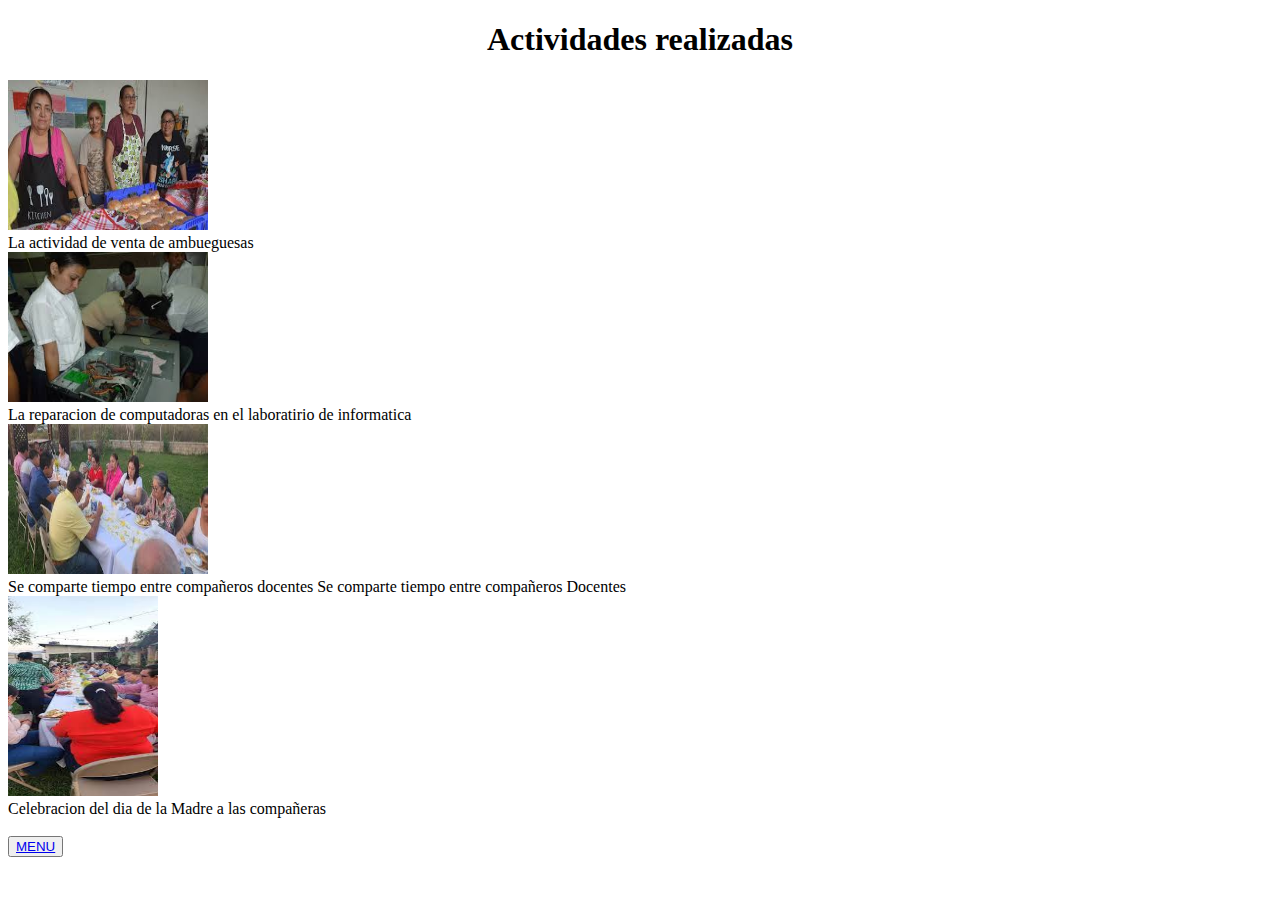
<file: actividades.html>
<!DOCTYPE html>
<html lang="en">
<head>
    <meta charset="UTF-8">
    <title>Document</title>
</head>
<body>

<center><h1>Actividades realizadas</h1></center>
 
  <img src="a1.jpeg" alt="" width="200" height="150">
  <br>
  La actividad de venta de ambueguesas
  <br>
   <img src="a2.jpeg" alt="" width="200" height="150">
   <br>
   La reparacion de computadoras en el laboratirio de informatica
   <br>
   <img src="a3.jpeg" alt="" width="200" height="150">
   <br>
   Se comparte tiempo entre compañeros docentes
   Se comparte tiempo entre compañeros Docentes
   <br>
   <img src="a4.jpeg" alt="" width="150" height="200">
   <br>
   Celebracion del dia de la Madre a las compañeras 
   <br><br>
    
      <button type="button" class="btn btn-outline-primary"><a href="index.html">MENU</button></a>
        
          
            
              
                
                  
                    
                      
                        
                          
                              
</body>
</html>
</file>
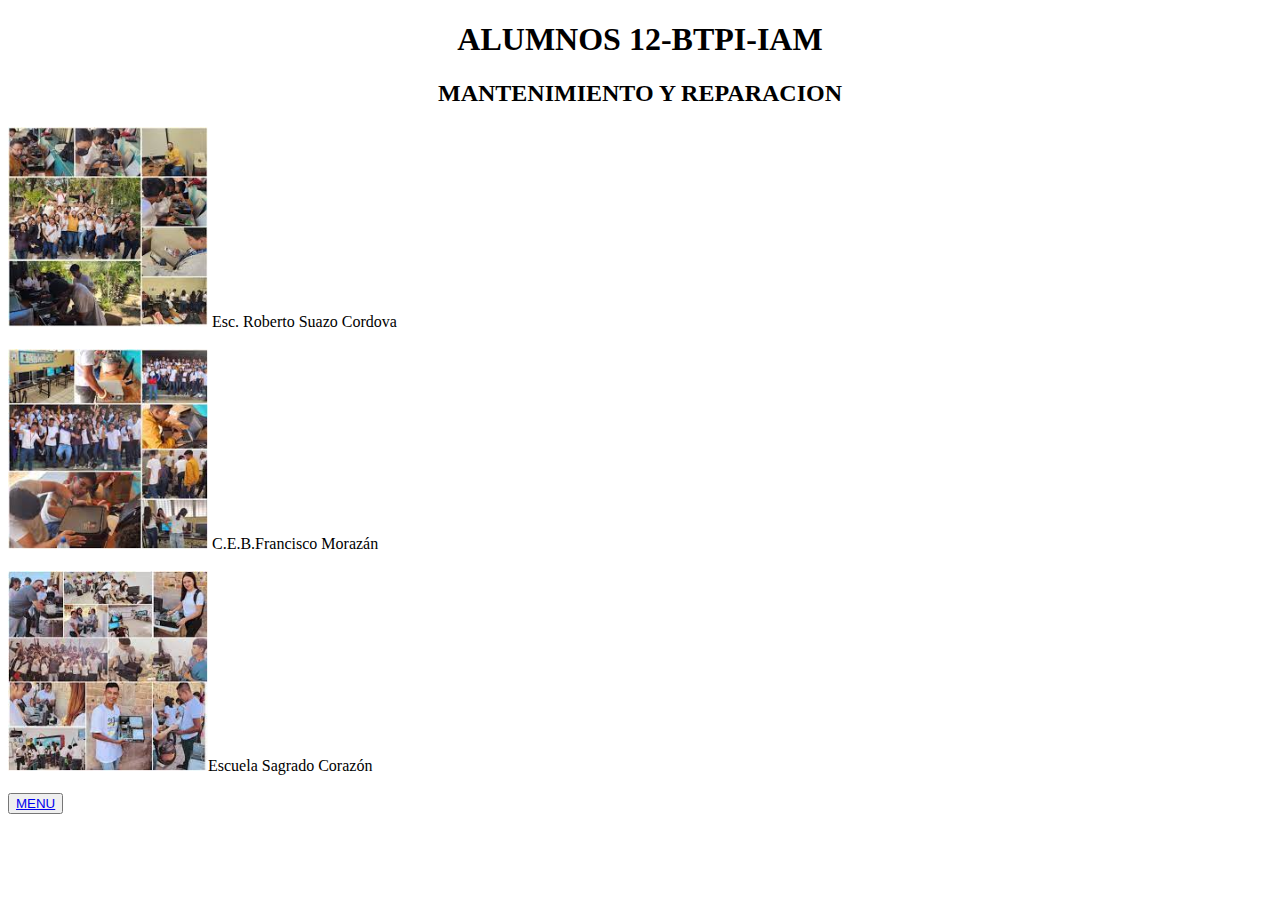
<file: alumnos.html>
<!DOCTYPE html>
<html lang="en">
<head>
    <meta charset="UTF-8">
    <title>Document</title>
</head>
<body bgcolor="">
<center><h1>ALUMNOS 12-BTPI-IAM</h1>
<h2>MANTENIMIENTO Y REPARACION</h2>

</center>
<img src="9.jpeg" alt="" width="200">
Esc. Roberto Suazo Cordova
<br><br>

<img src="10.jpeg" alt="" width="200">
C.E.B.Francisco Morazán
<br><br>

<img src="11.jpeg" alt="" width="200">Escuela Sagrado Corazón
<br><br>

<button type="button" class="btn btn-outline-primary"><a href="index.html">MENU</button></a>
</body>
</html>
</file>
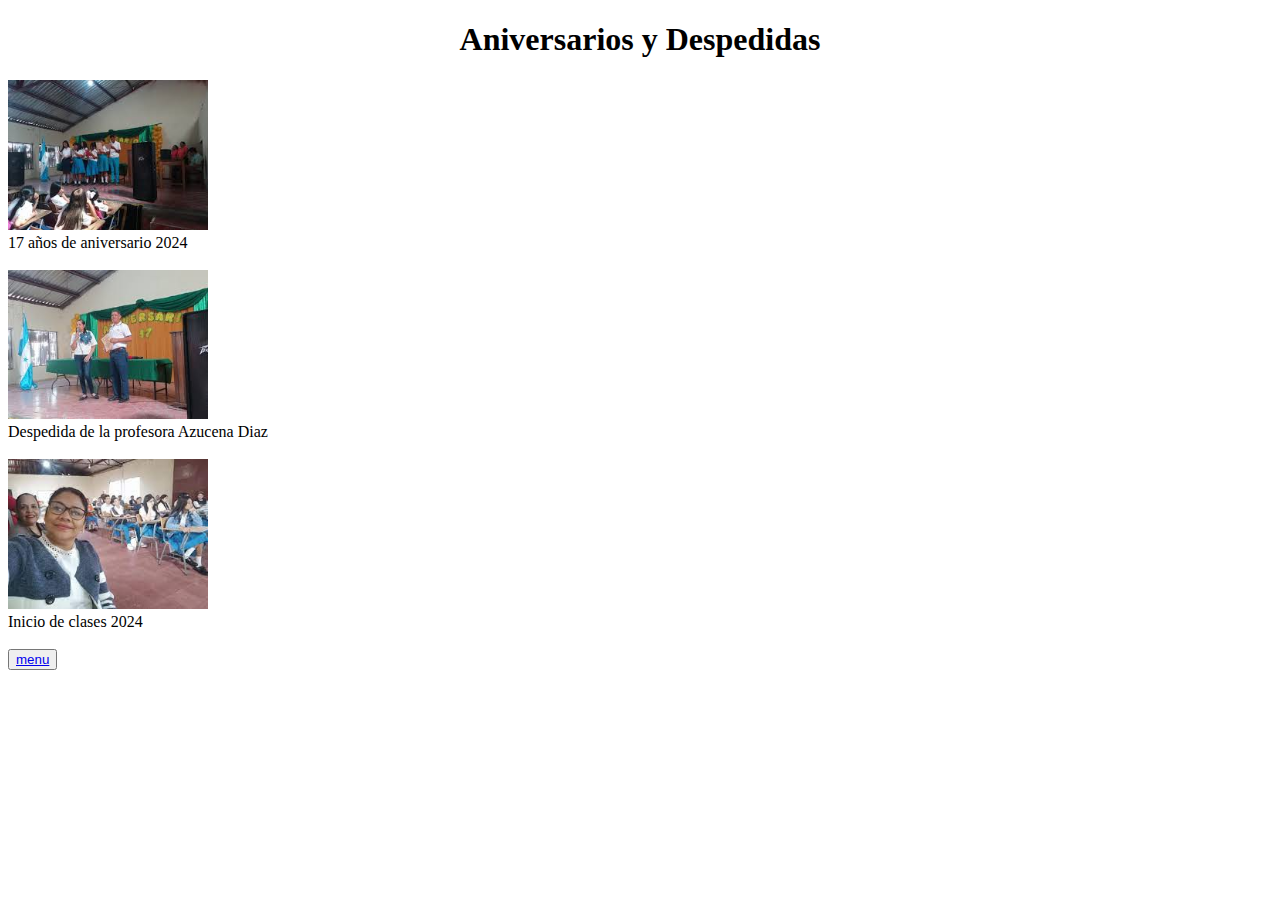
<file: aniversarios.html>
<!DOCTYPE html>
<html lang="en">
<head>
    <meta charset="UTF-8">
    <title>Document</title>
</head>
<body bgcolor="">
    <center><h1>Aniversarios y Despedidas</h1></center>

    <img src="ani16.jpeg" alt="" width="200">
    <br>
    17 años de aniversario 2024
    <br>
    <br>
    <img src="deschena.jpeg" alt="" width="200">
    <br>
    Despedida de la profesora Azucena Diaz 
    <br>
    <br>
    <img src="iniciodeclases.jpeg" alt="" width="200">
    <br>
    Inicio de clases 2024
    <br>
    <br>
    
    
    
    <button type="button" class="btn btn-outline-secondary"><a href="index.html">menu</button></a>
    
    
    
    
    
    
    
    
    
    
    
    
    
    
    
    
    
    
    
    
    
    
    
</body>
</html>
</file>
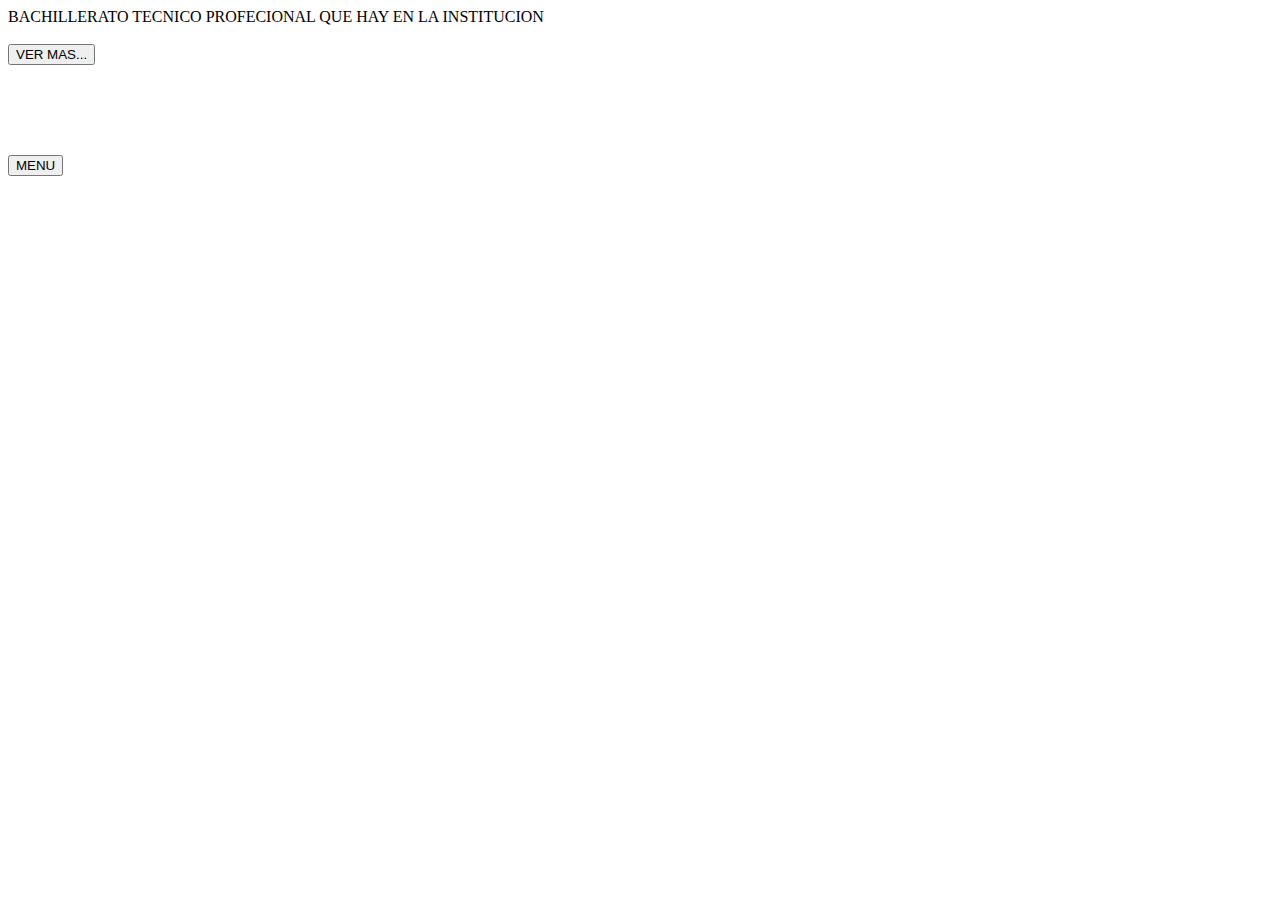
<file: bachiller.html>
<!DOCTYPE html>
<html lang="en">
<head>
    <meta charset="UTF-8">
    <title>Document</title>
</head>
<body bgcolor="">
   
  
    
       BACHILLERATO TECNICO PROFECIONAL QUE HAY EN LA INSTITUCION<br><br><a href="bachillerato1.html"><button type="button" class="btn btn-outline-primary">VER MAS...</button></a>
       <br><br><br><br><br><br>
       <a href="index.html"><button type="button" class="btn btn-outline-primary">MENU</button></a>
       
    
</body>
</html>
</file>
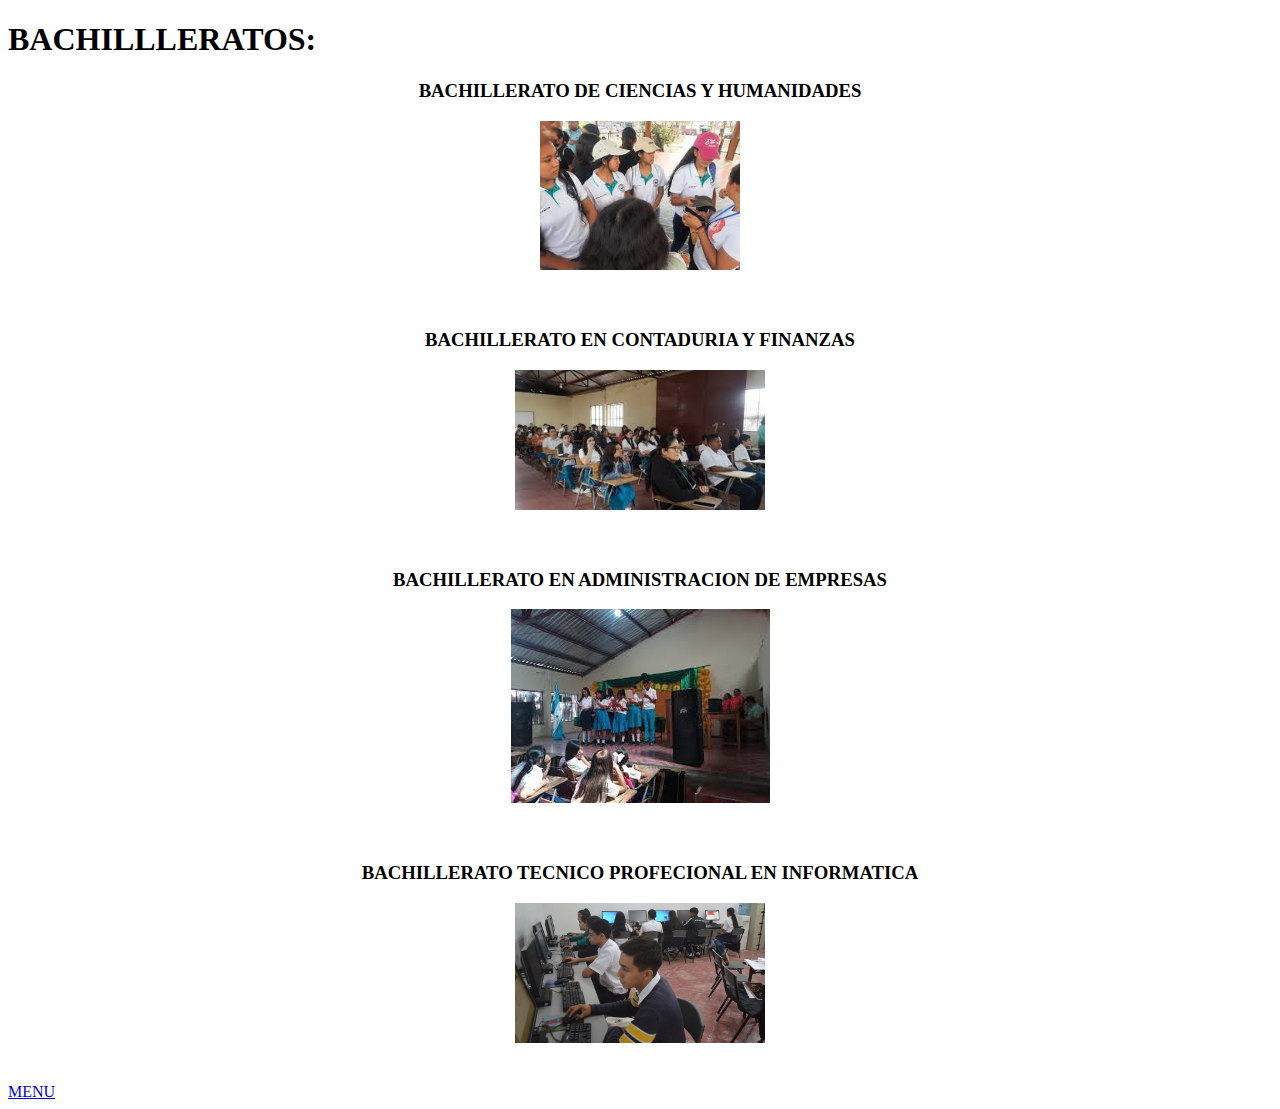
<file: bachillerato1.html>
<!DOCTYPE html>
<html lang="en">
<head>
    <meta charset="UTF-8">
    <title>Document</title>
</head>
<body bgcolor="">
   <H1>BACHILLLERATOS:</H1>
   <center><H3>BACHILLERATO DE CIENCIAS Y HUMANIDADES</H3></center>
      <center><img src="images%202.jpeg" alt="" width="200"></center><br><br>
      <center><H3>BACHILLERATO EN CONTADURIA Y FINANZAS</H3></center>
      <center><img src="images%204.jpeg" alt="" width="250"></center><br><br>
      <center><H3>BACHILLERATO EN ADMINISTRACION DE EMPRESAS</H3></center>
      <center><img src="images%205.jpeg" alt="">
      </center><br><br>
      <center><H3>BACHILLERATO TECNICO PROFECIONAL EN INFORMATICA</H3></center> 
      <center><img src="Instituto6.jpg" alt="" width="250">
      </center>
      <br><br>
  <a class="btn btn-primary" href="index.html" role="button">MENU</a>
    
</body>
</html>
</file>
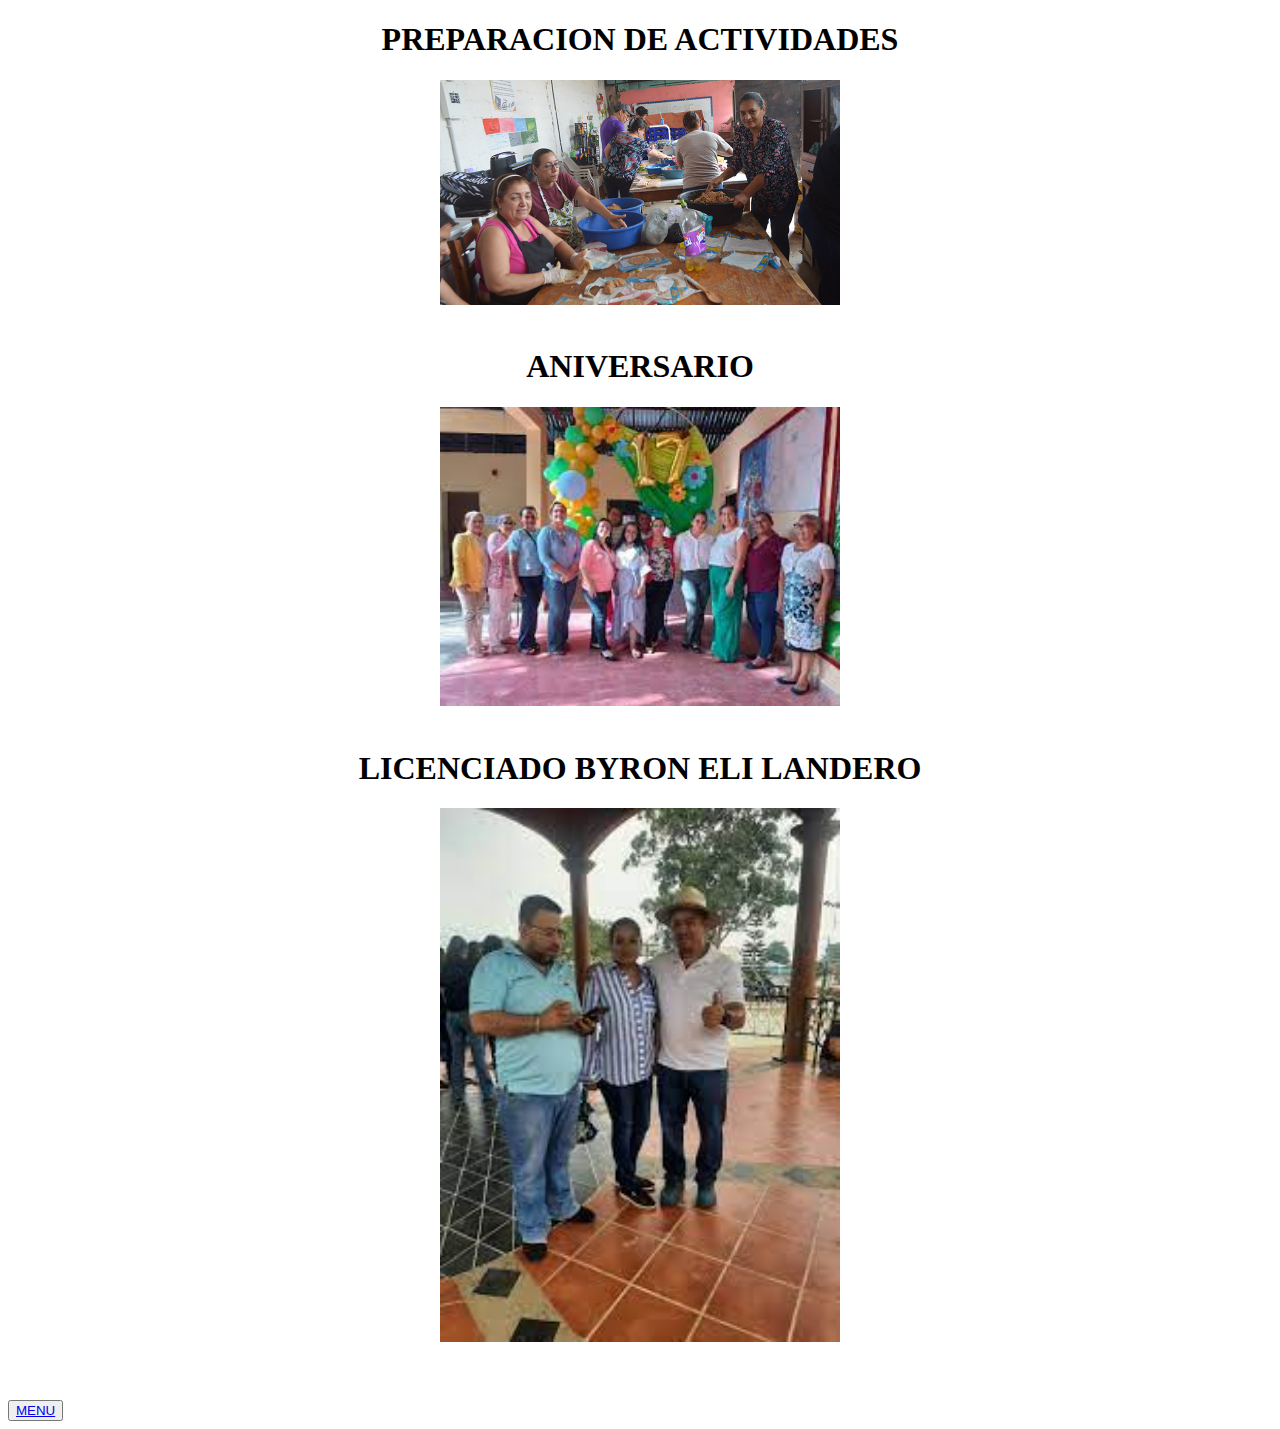
<file: docentes.html>
<!DOCTYPE html>
<html lang="en">
<head>
    <meta charset="UTF-8">
    <title>Document</title>
</head>
<body bgcolor="">
    <center><h1>PREPARACION DE ACTIVIDADES</h1><a href="actividades.html"><img src="6.jpg" alt="" width="400"></a>
    <br><br>
    <h1>ANIVERSARIO</h1><a href="aniversarios.html"><img src="7.jpg" alt="" width="400"></a>
    <br><br>
    <h1>LICENCIADO BYRON ELI LANDERO</h1><a href="#"><img src="8.jpg" alt="" width="400"></a>
    <br><br></center>
    <br><br>
    <button type="button" class="btn btn-outline-primary"><a href="alumnos.html">MENU</button></a>
    
</body>
</html>
</file>
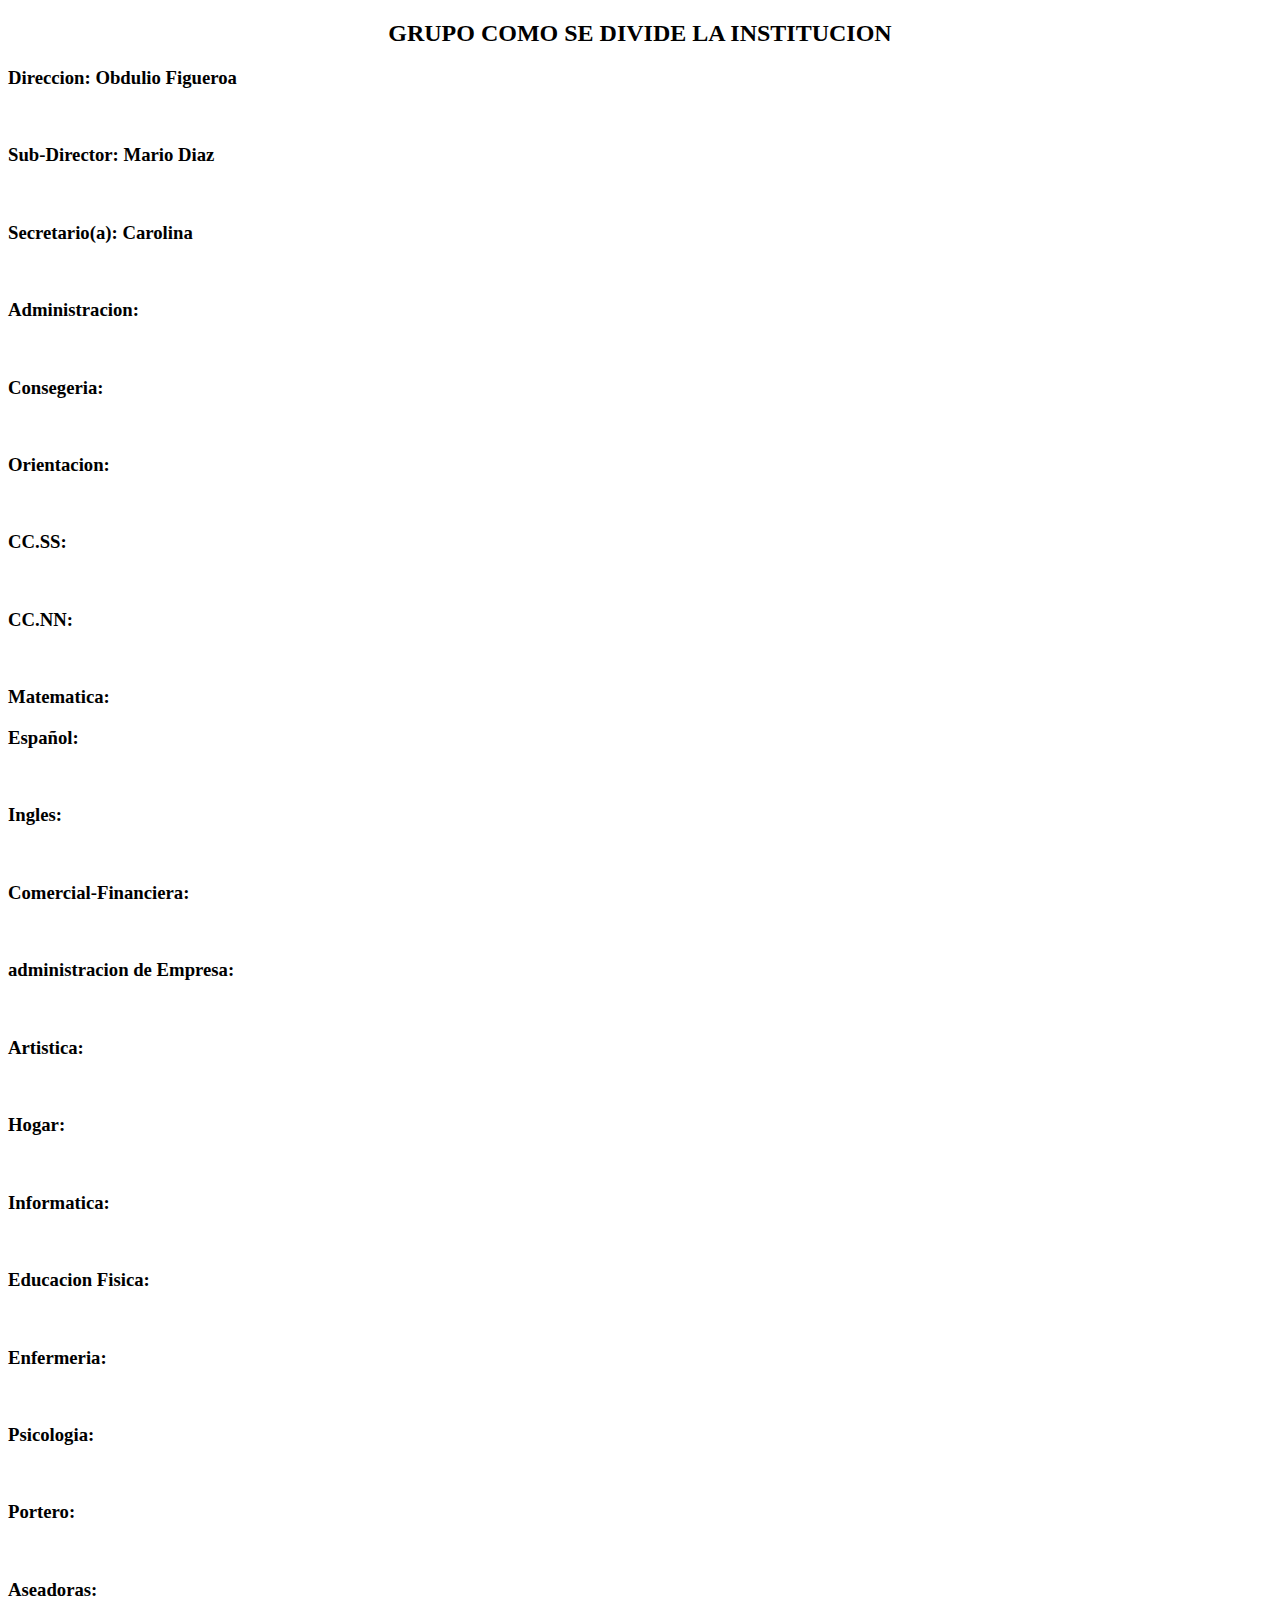
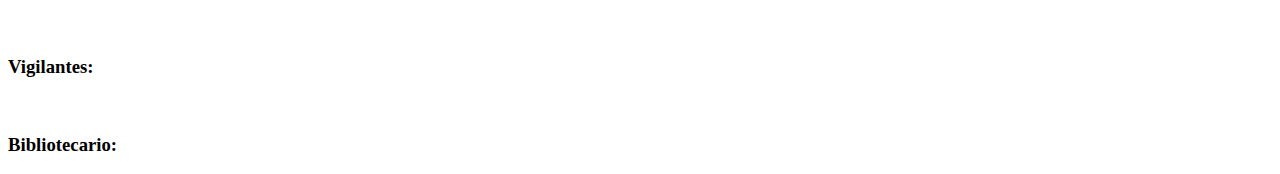
<file: gruposiam.html>
<!DOCTYPE html>
<html lang="en">
<head>
    <meta charset="UTF-8">
    <title>Document</title>
</head>
<body>
   
 <center><h2>GRUPO COMO SE DIVIDE LA INSTITUCION</h2></center> 
    
   <h3>Direccion: Obdulio Figueroa</h3> 
    <br>
    <h3>Sub-Director: Mario Diaz</h3>
    <br>
    <h3>Secretario(a): Carolina </h3>
    <br>
    <h3>Administracion:</h3>
    <br>
    <h3>Consegeria:</h3>
    <br>
    <h3>Orientacion:</h3>
    <br>
    <h3>CC.SS:</h3>
    <br>
    <h3>CC.NN:</h3>
    <br>
    <h3>Matematica:</h3>
    <h3>Español:</h3>
    <br>
    <h3>Ingles:</h3>
    <br>
    <h3>Comercial-Financiera:</h3>
    <br>
    <h3>administracion de Empresa:</h3>
    <br>
      <h3>Artistica:</h3>   
       <br>
       <h3>Hogar:</h3>
       <br>
       <h3>Informatica:</h3>
       <br>
       <h3>Educacion Fisica:</h3>
       <br>
       <h3>Enfermeria:</h3>
       <br>
       <h3>Psicologia:</h3>
       <br>
       <h3>Portero:</h3>
       <br>
       <h3>Aseadoras:</h3>
       <br>
       <h3>Vigilantes:</h3>
       <br>
       <h3>Bibliotecario:</h3>
       
       
       
       
       
</body>
</html>
</file>
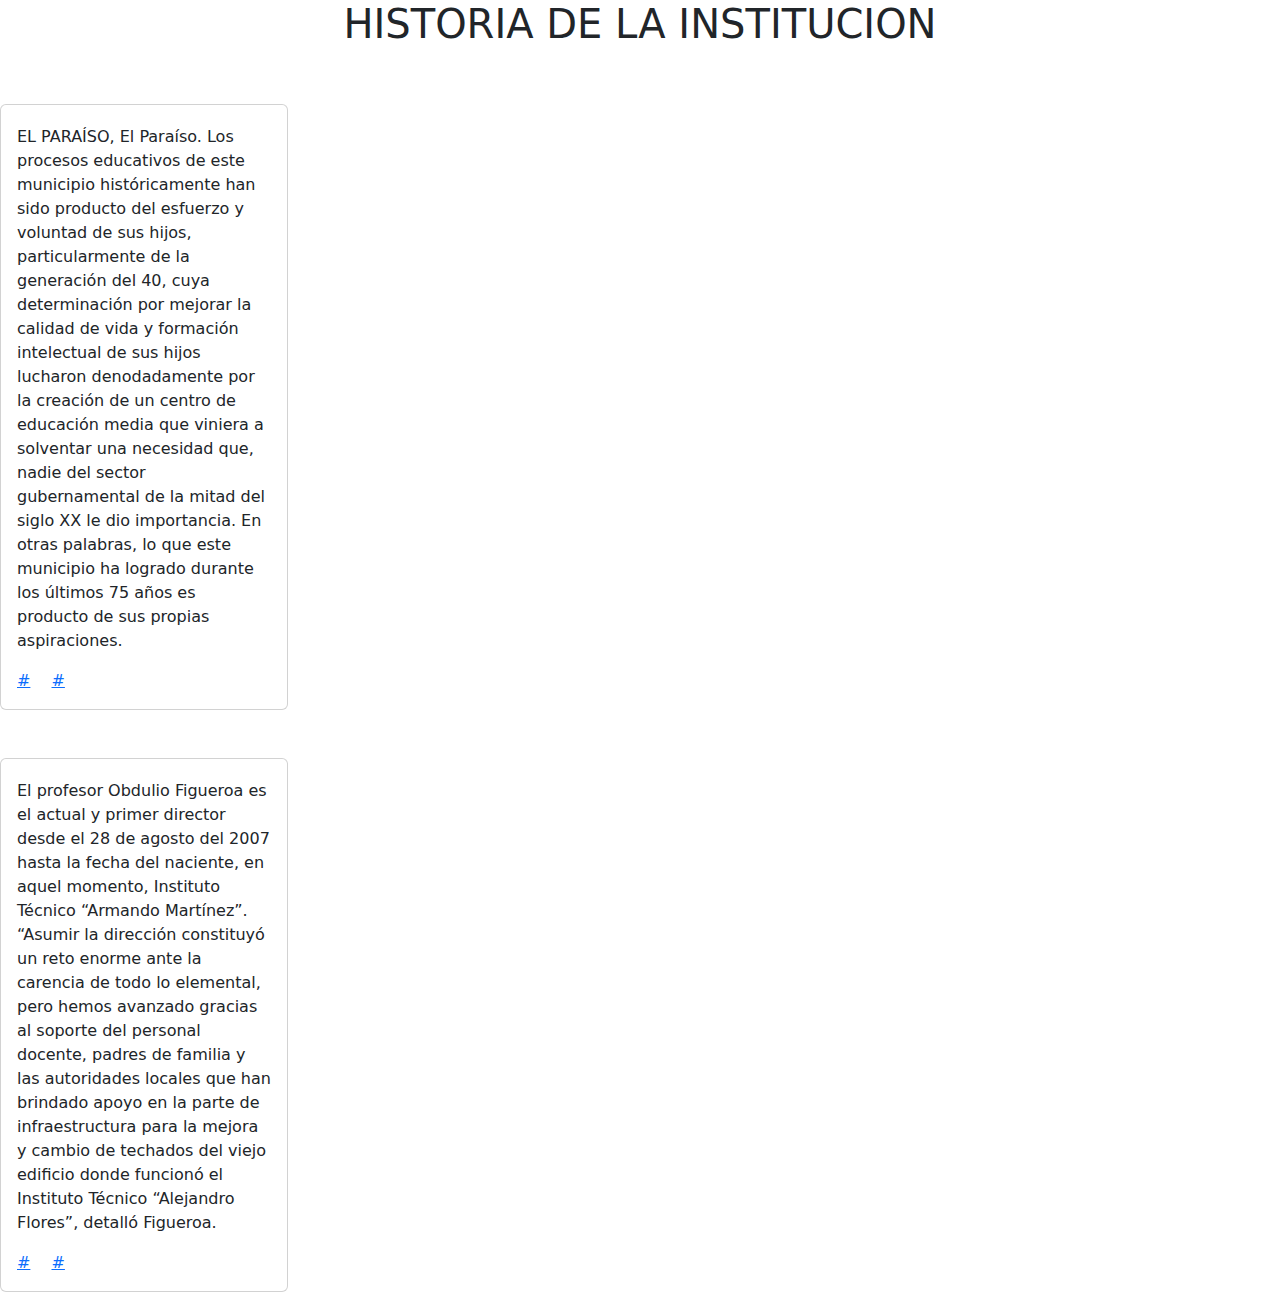
<file: historia.html>
<!DOCTYPE html>
<html lang="en">
<head>
    <meta charset="UTF-8">
    <title>Document</title>
    <link href="https://cdn.jsdelivr.net/npm/bootstrap@5.3.3/dist/css/bootstrap.min.css" rel="stylesheet" integrity="sha384-QWTKZyjpPEjISv5WaRU9OFeRpok6YctnYmDr5pNlyT2bRjXh0JMhjY6hW+ALEwIH" crossorigin="anonymous">
</head>
<body>
  <center><h1>HISTORIA DE LA INSTITUCION</h1></center>
  
  <br><br>
  
  <div class="card" style="width: 18rem;">
  <div class="card-body">
    <h5 class="card-title"></h5>
    <h6 class="card-subtitle mb-2 text-body-secondary"></h6>
    <p class="card-text">EL PARAÍSO, El Paraíso. Los procesos educativos de este municipio históricamente han sido producto del esfuerzo y voluntad de sus hijos, particularmente de la generación del 40, cuya determinación por mejorar la calidad de vida y formación intelectual de sus hijos lucharon denodadamente por la creación de un centro de educación media que viniera a solventar una necesidad que, nadie del sector gubernamental de la mitad del siglo XX le dio importancia. En otras palabras, lo que este municipio ha logrado durante los últimos 75 años es producto de sus propias aspiraciones.</p>
    <a href="#" class="card-link">#</a>
    <a href="#" class="card-link">#</a>
  </div>
</div>  
    
    <br><br>
  
  <div class="card" style="width: 18rem;">
  <div class="card-body">
    <h5 class="card-title"></h5>
    <h6 class="card-subtitle mb-2 text-body-secondary"></h6>
    <p class="card-text">El profesor Obdulio Figueroa es el actual y primer director desde el 28 de agosto del 2007 hasta la fecha del naciente, en aquel momento, Instituto Técnico “Armando Martínez”. “Asumir la dirección constituyó un reto enorme ante la carencia de todo lo elemental, pero hemos avanzado gracias al soporte del personal docente, padres de familia y las autoridades locales que han brindado apoyo en la parte de infraestructura para la mejora y cambio de techados del viejo edificio donde funcionó el Instituto Técnico “Alejandro Flores”, detalló Figueroa.</p>
    <a href="#" class="card-link">#</a>
    <a href="#" class="card-link">#</a>
  </div>
</div>  
    
    
    
   
    
    
    
    
    
    
    
    <script src="https://cdn.jsdelivr.net/npm/bootstrap@5.3.3/dist/js/bootstrap.bundle.min.js" integrity="sha384-YvpcrYf0tY3lHB60NNkmXc5s9fDVZLESaAA55NDzOxhy9GkcIdslK1eN7N6jIeHz" crossorigin="anonymous"></script>
</body>
</html>
</file>
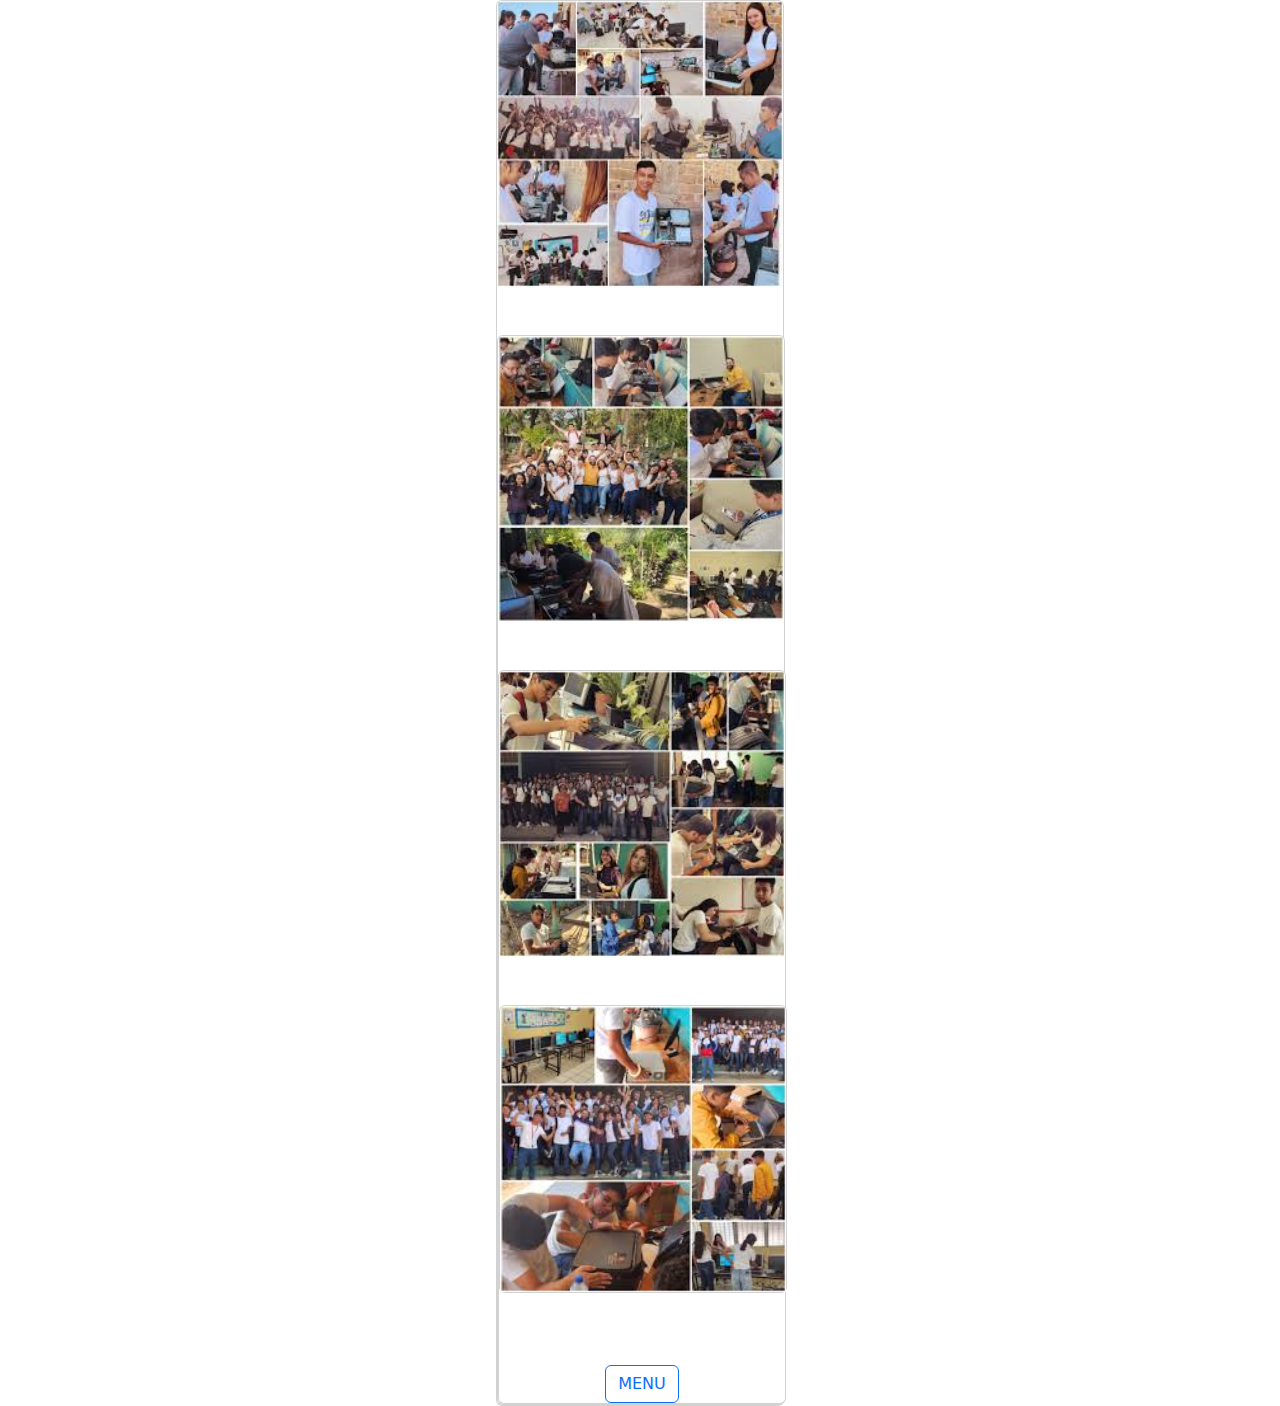
<file: practica.html>
<!DOCTYPE html>
<html lang="en">
<head>
    <meta charset="UTF-8">
    <title>Document</title>
    
     <link href="https://cdn.jsdelivr.net/npm/bootstrap@5.3.3/dist/css/bootstrap.min.css" rel="stylesheet" integrity="sha384-QWTKZyjpPEjISv5WaRU9OFeRpok6YctnYmDr5pNlyT2bRjXh0JMhjY6hW+ALEwIH" crossorigin="anonymous">
     
</head>

<body bgcolor="red">
  
   <center><div class="card" style="width: 18rem;">
  <img src="images%203.jpeg" class="card-img-top" alt="..."> <br><br> <div class="card" style="width: 18rem;">
  <img src="images%2031.jpeg" class="card-img-top" alt="..."> <br><br><div class="card" style="width: 18rem;">
  <img src="images%2032.jpeg" class="card-img-top" alt="..."> <br><br><div class="card" style="width: 18rem;">
  <img src="images%2033.jpeg" class="card-img-top" alt="...">
</div>
    <br><br><br>
    <a href="index.html"><button type="button" class="btn btn-outline-primary">MENU</button></a>
    </center> 
    
    
    
    
    
    
    
    
    
    
    
    
    
    
    
    
    
    
    
    
    
    
    
    
    
     <script src="https://cdn.jsdelivr.net/npm/bootstrap@5.3.3/dist/js/bootstrap.bundle.min.js" integrity="sha384-YvpcrYf0tY3lHB60NNkmXc5s9fDVZLESaAA55NDzOxhy9GkcIdslK1eN7N6jIeHz" crossorigin="anonymous"></script>
</body>
</html>
</file>
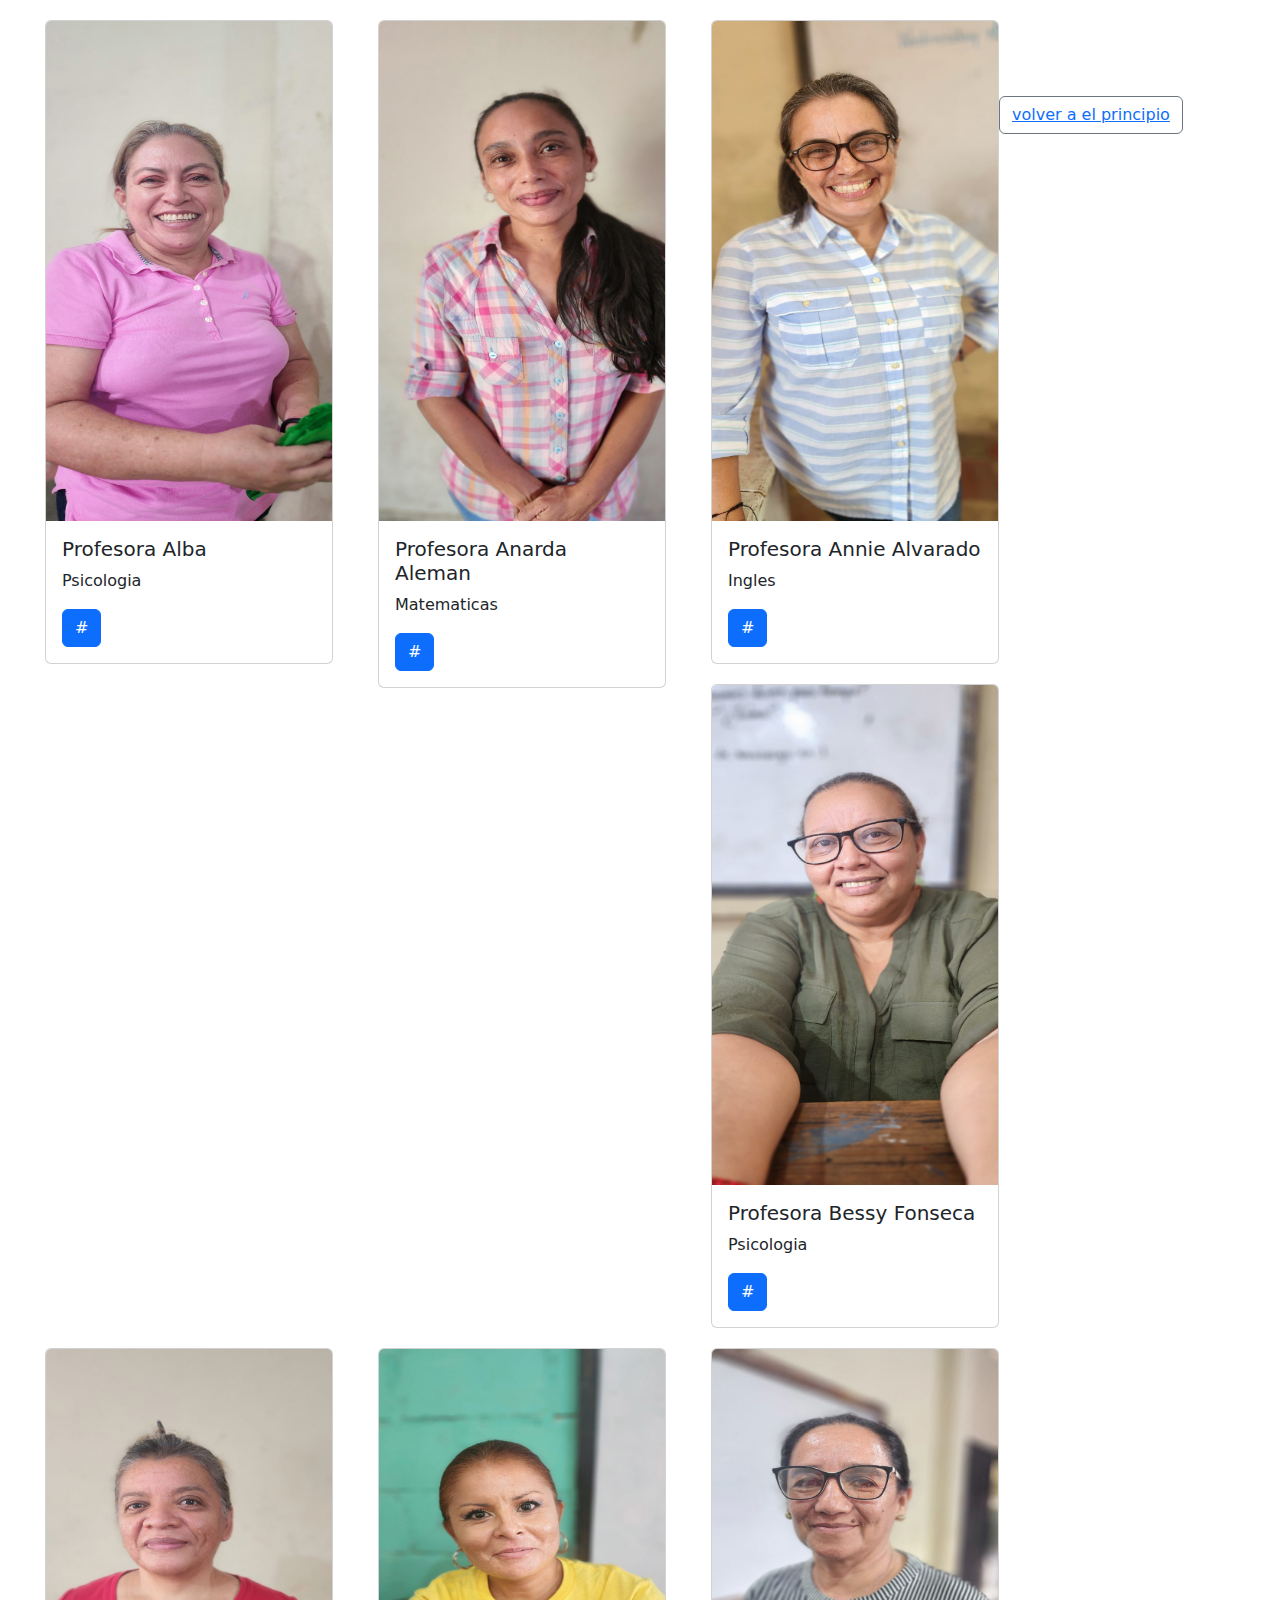
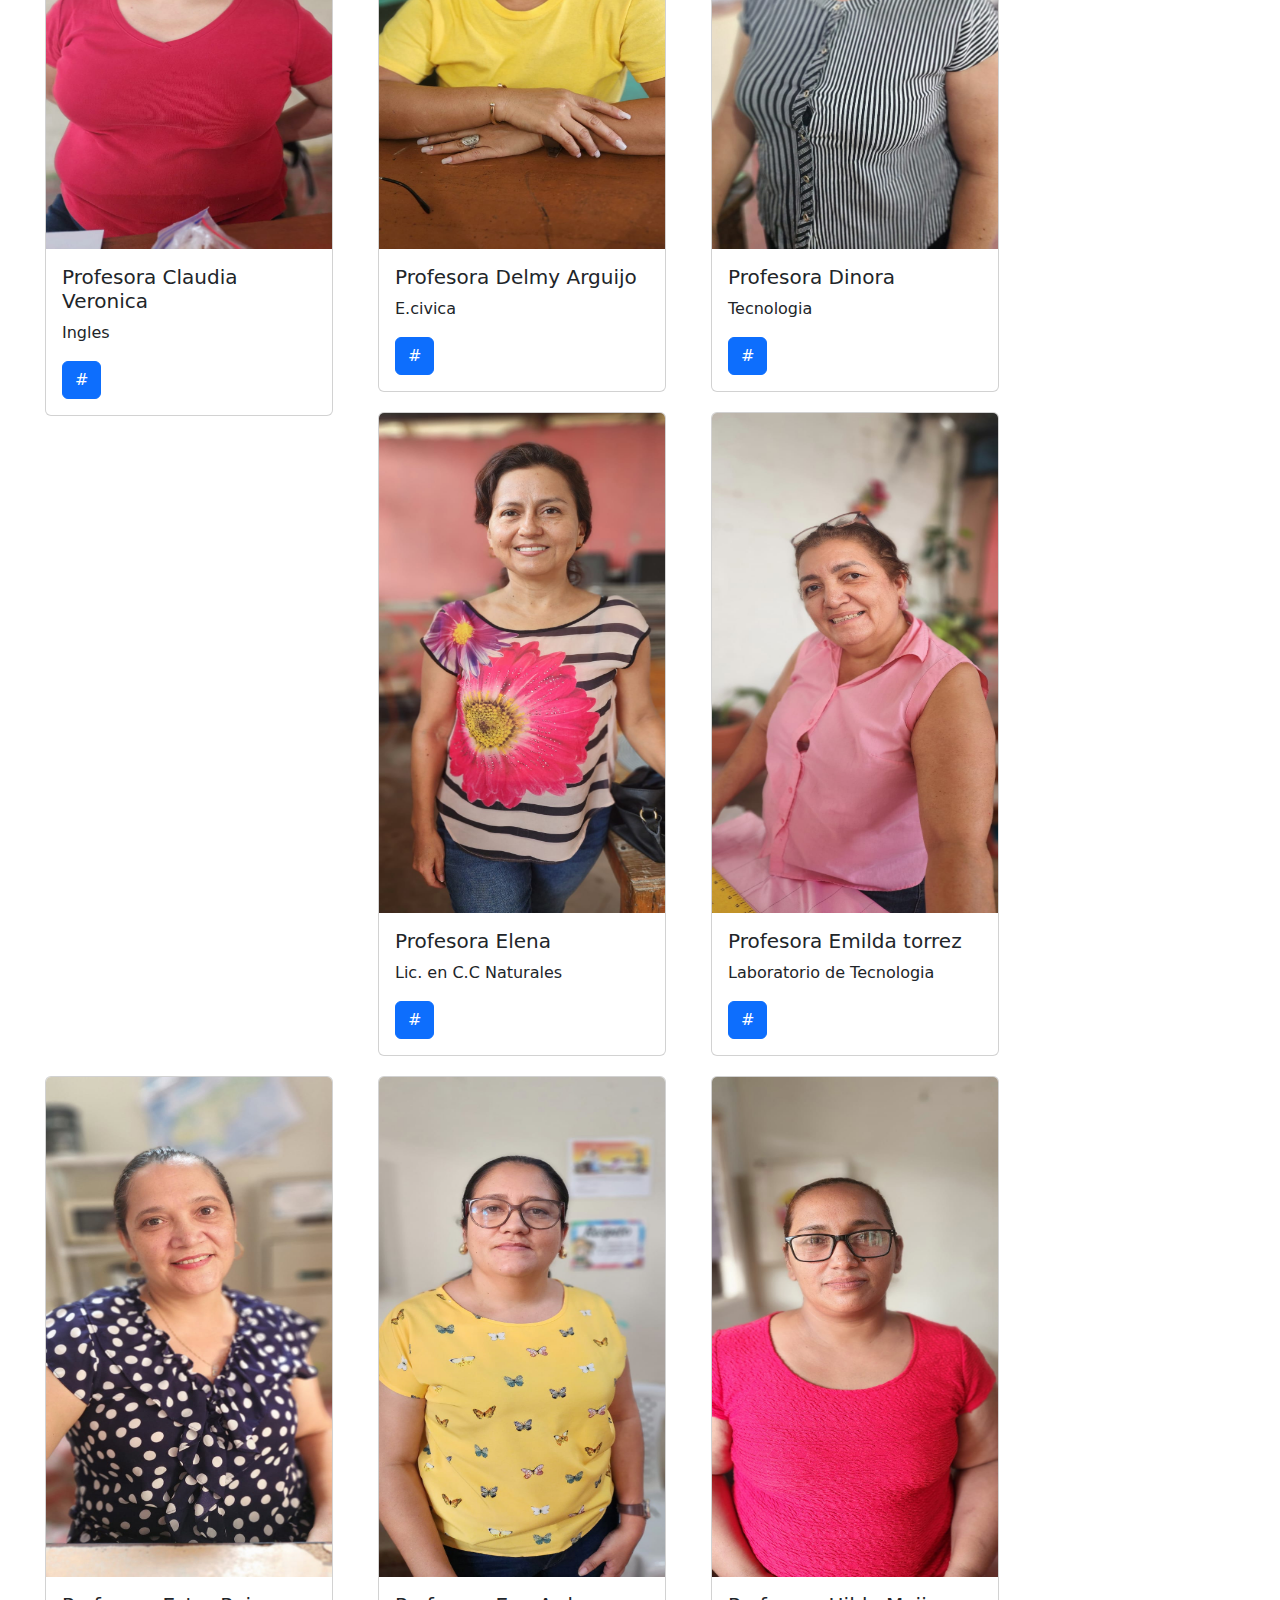
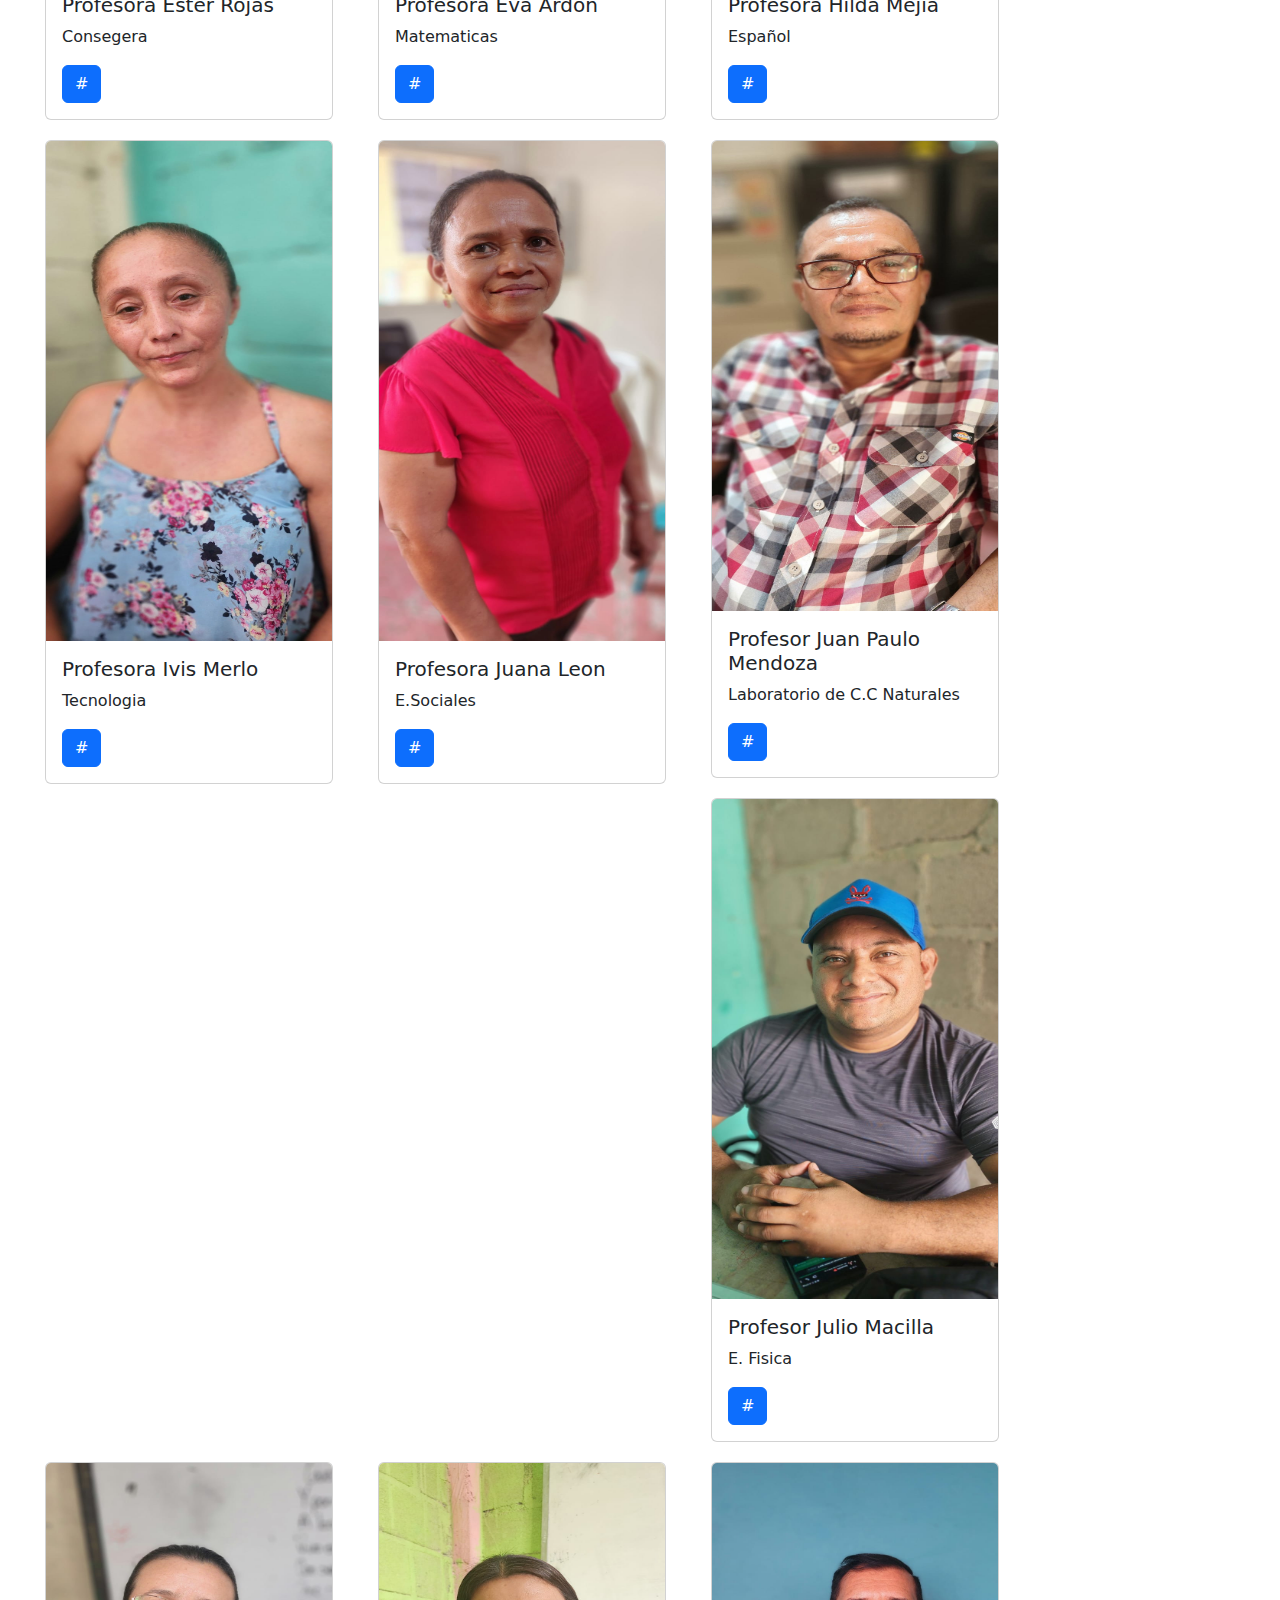
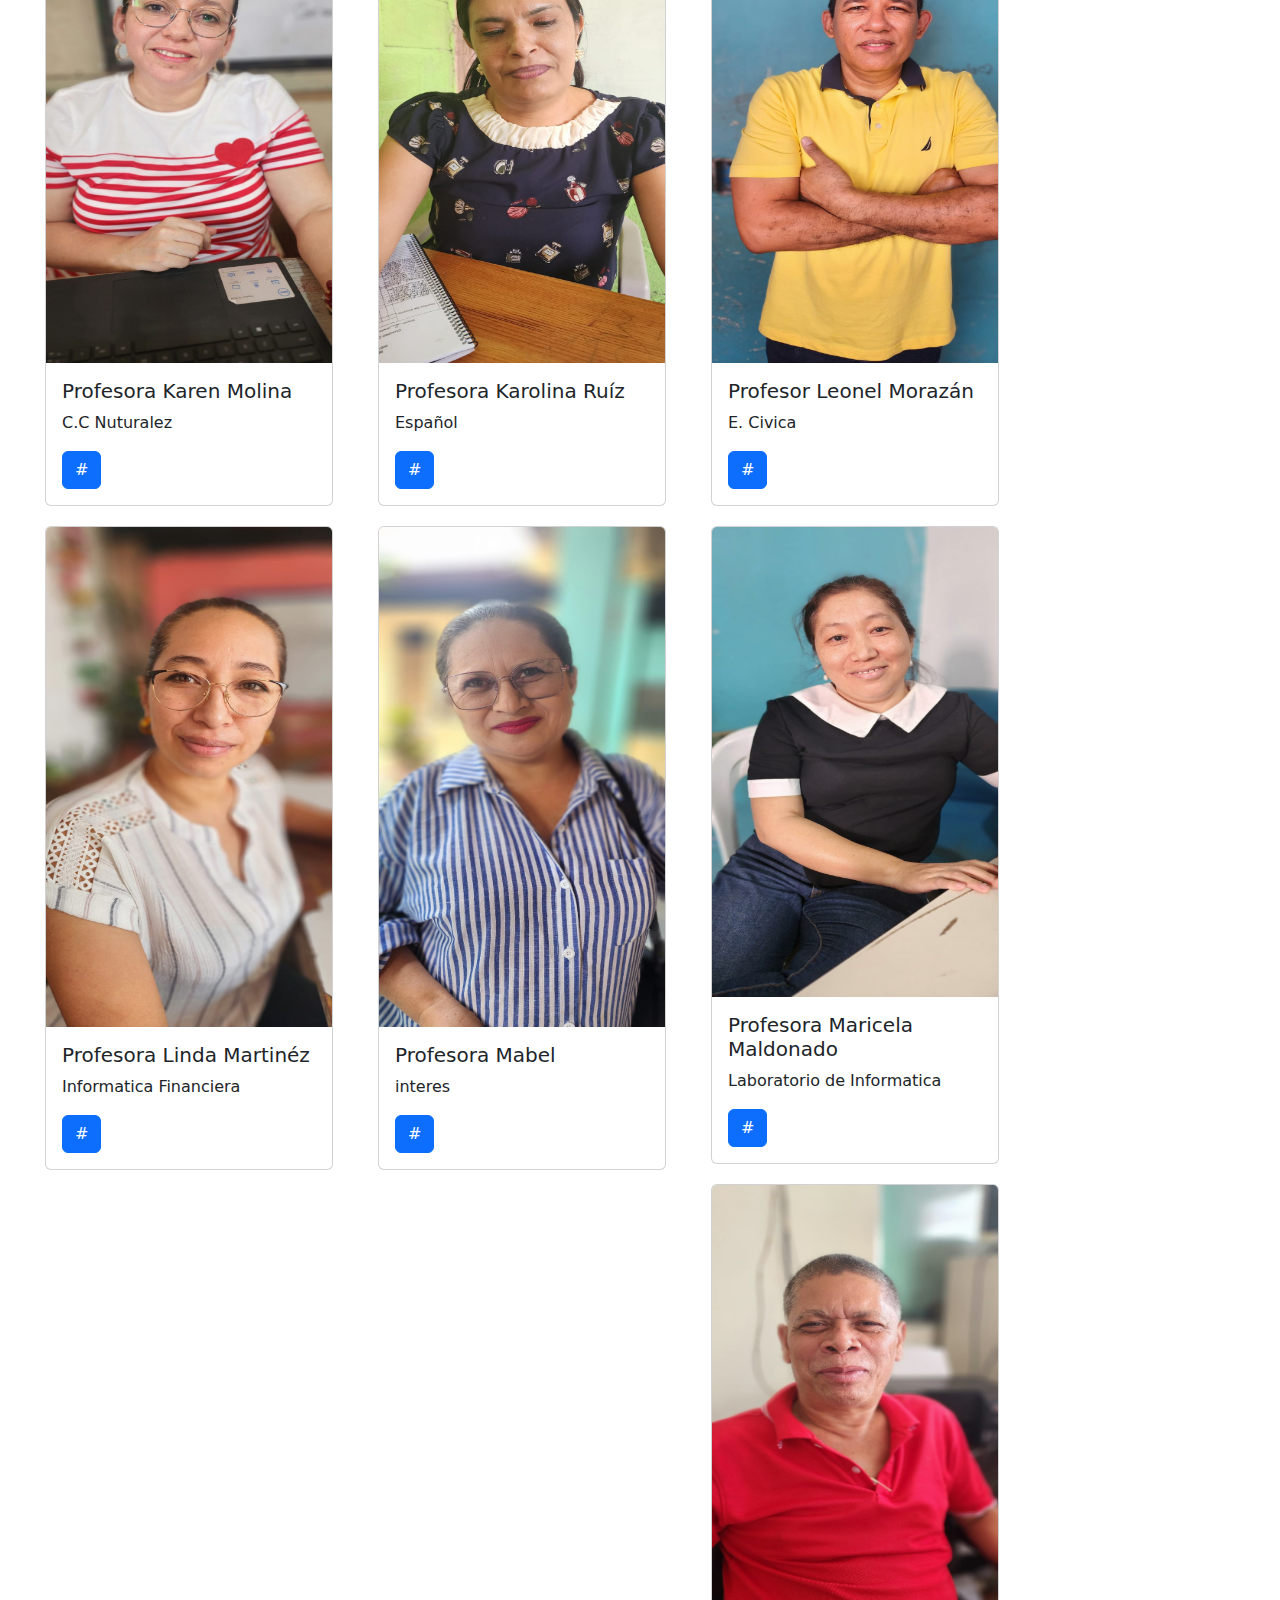
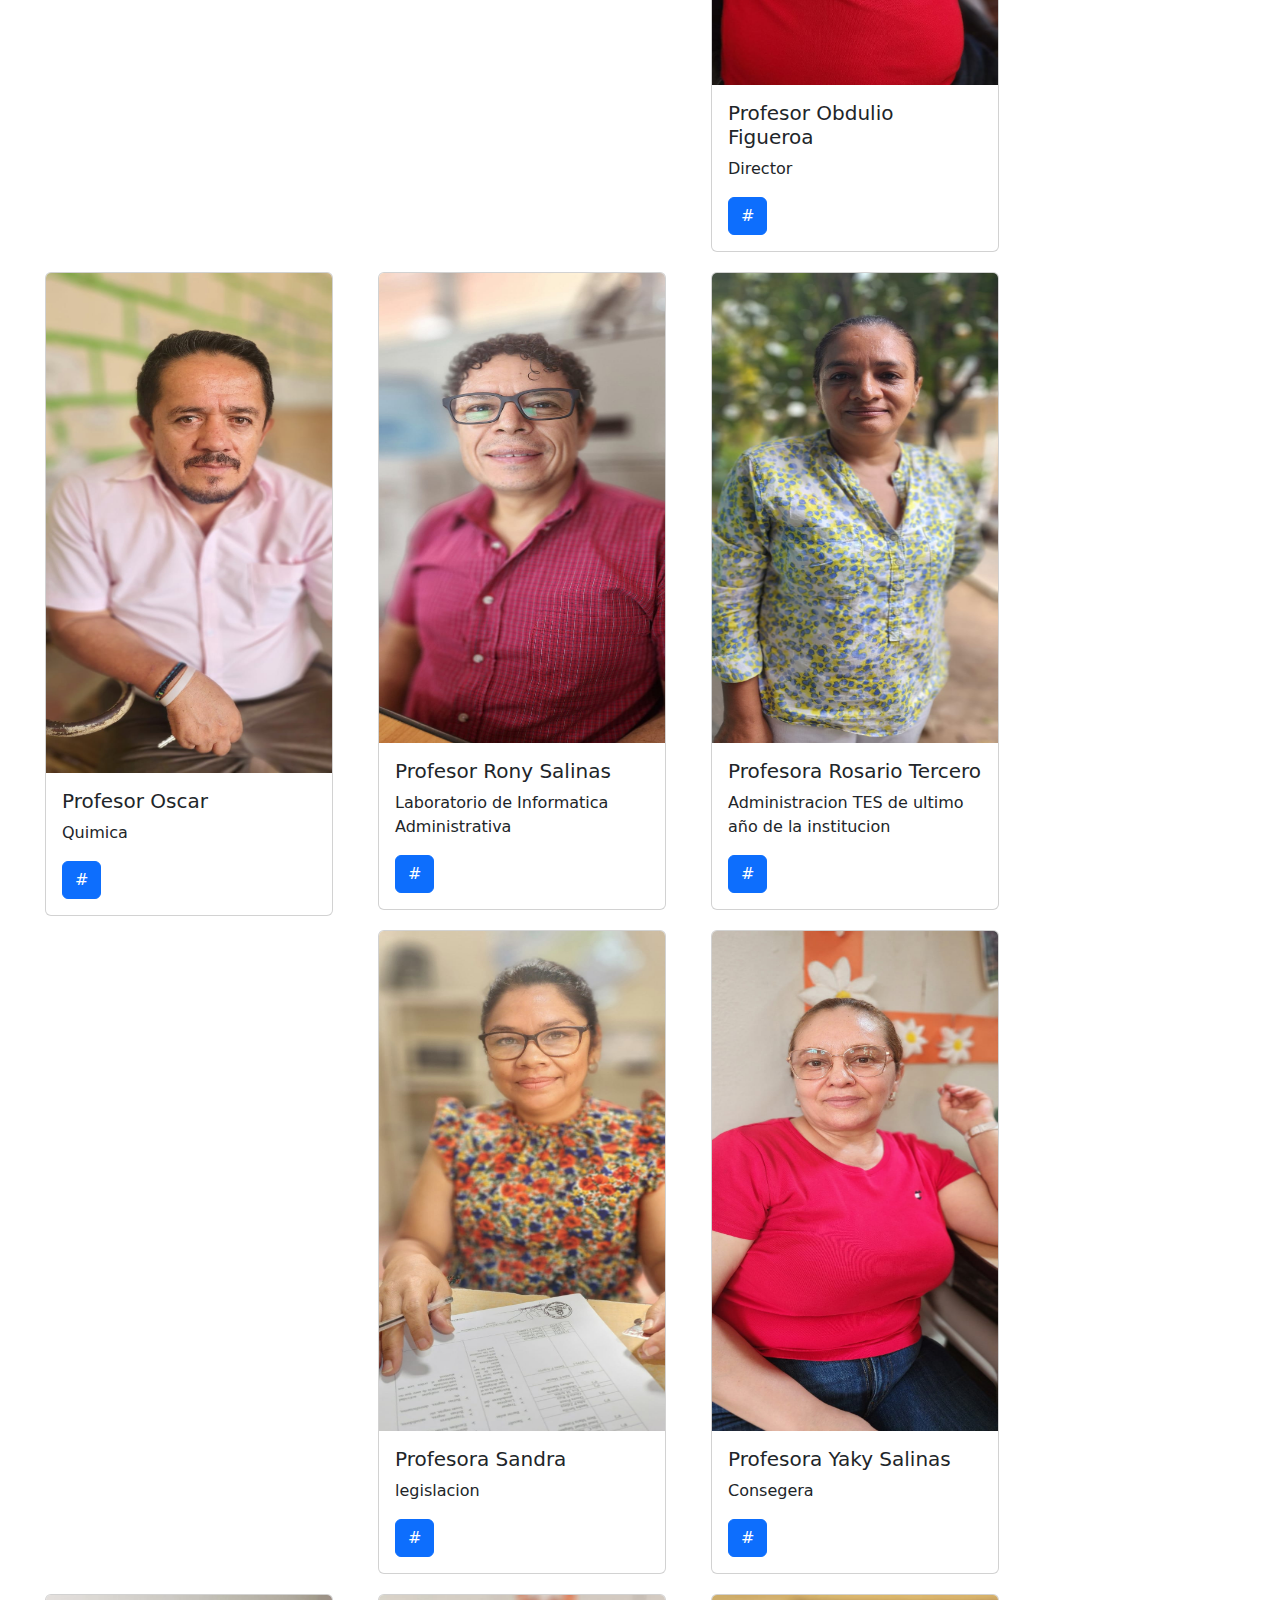
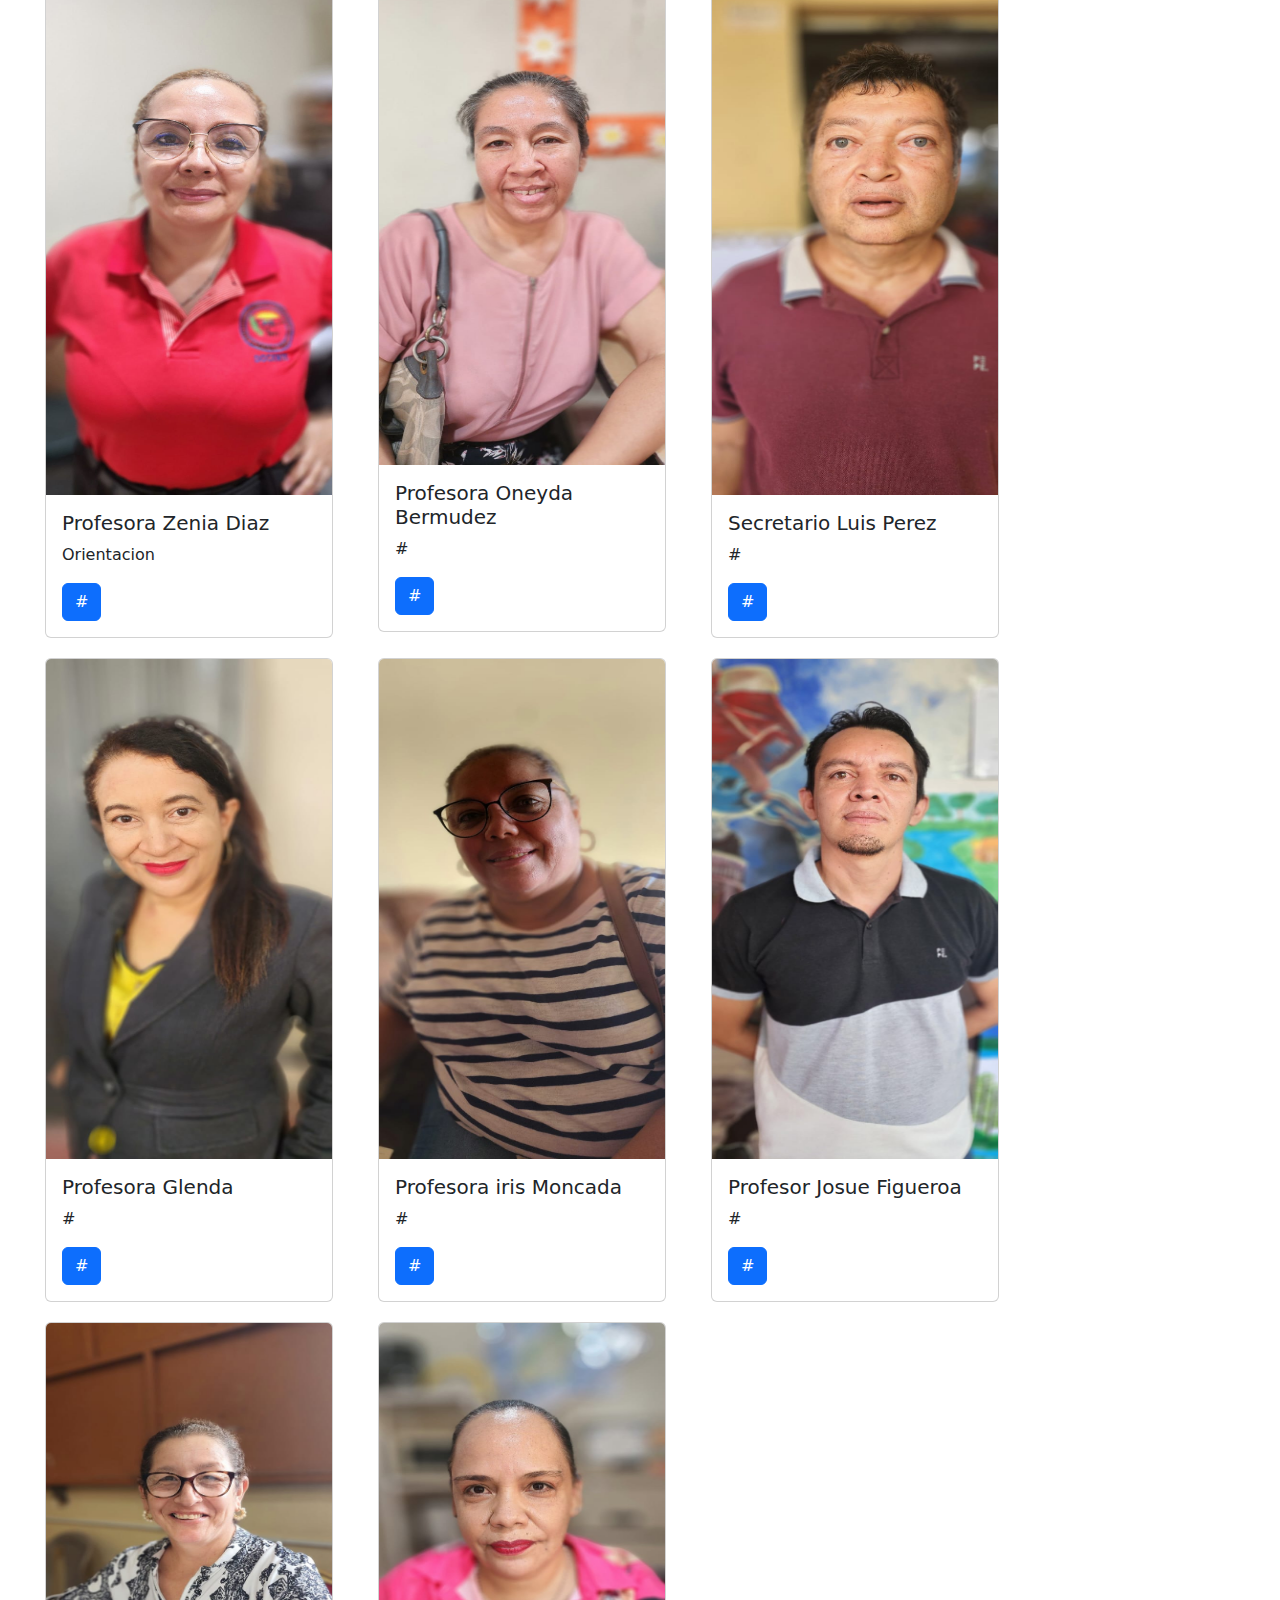
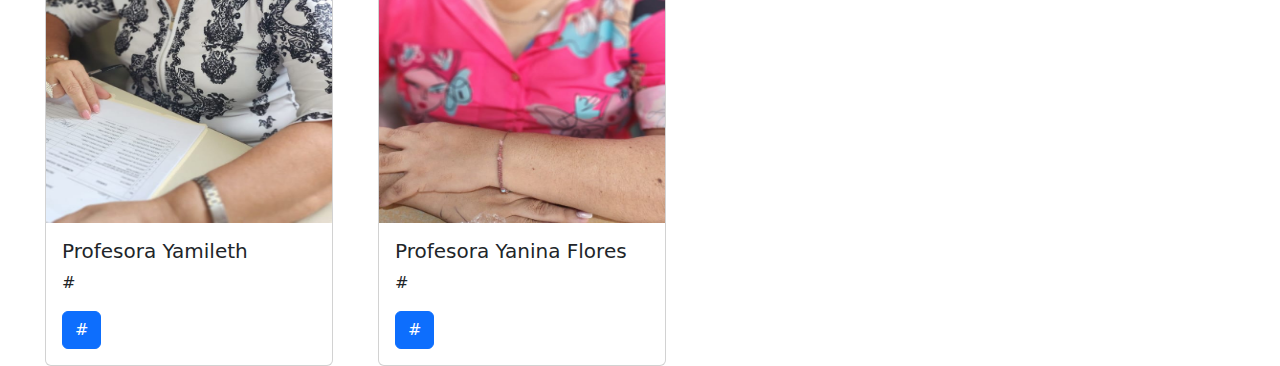
<file: profe.html>
<!DOCTYPE html>
<html lang="en">
<head>
   
    <meta charset="UTF-8">
    <title>Document</title>
    <link href="https://cdn.jsdelivr.net/npm/bootstrap@5.3.3/dist/css/bootstrap.min.css" rel="stylesheet" integrity="sha384-QWTKZyjpPEjISv5WaRU9OFeRpok6YctnYmDr5pNlyT2bRjXh0JMhjY6hW+ALEwIH" crossorigin="anonymous">
    
     <link rel="stylesheet" href="profes.css">
</head>
<body>
    <div class="card" style="width: 18rem;">
  <img src="profealba.jpg" class="card-img-top" alt="..." width="350" height="500">
  <div class="card-body">
    <h5 class="card-title">Profesora Alba</h5>
    <p class="card-text">Psicologia</p>
    <a href="#" class="btn btn-primary">#</a>
  </div>
</div>
   
   
   <div class="card" style="width: 18rem;">
  <img src="profeanarda.jpg" class="card-img-top" alt="..." width="350" height="500">
  <div class="card-body">
    <h5 class="card-title">Profesora Anarda Aleman</h5>
    <p class="card-text">Matematicas</p>
    <a href="#" class="btn btn-primary">#</a>
  </div>
</div>
    
    
     <div class="card" style="width: 18rem;">
  <img src="profeannie.jpg" class="card-img-top" alt="..." width="350" height="500">
  <div class="card-body">
    <h5 class="card-title">Profesora Annie Alvarado</h5>
    <p class="card-text">Ingles</p>
    <a href="#" class="btn btn-primary">#</a>
  </div>
</div>
   
    
     <div class="card" style="width: 18rem;">
  <img src="profebessy.jpg" class="card-img-top" alt="..." width="350" height="500">
  <div class="card-body">
    <h5 class="card-title">Profesora Bessy Fonseca</h5>
    <p class="card-text">Psicologia</p>
    <a href="#" class="btn btn-primary">#</a>
  </div>
</div>
   
   
    <div class="card" style="width: 18rem;">
  <img src="profeclaudia.jpg" class="card-img-top" alt="..." width="350" height="500">
  <div class="card-body">
    <h5 class="card-title">Profesora Claudia Veronica</h5>
    <p class="card-text">Ingles</p>
    <a href="#" class="btn btn-primary">#</a>
  </div>
</div>
   
    
     <div class="card" style="width: 18rem;">
  <img src="profedelmi.jpg" class="card-img-top" alt="..." width="350" height="500">
  <div class="card-body">
    <h5 class="card-title">Profesora Delmy Arguijo</h5>
    <p class="card-text">E.civica</p>
    <a href="#" class="btn btn-primary">#</a>
  </div>
</div>
   
    
     <div class="card" style="width: 18rem;">
  <img src="profedinora.jpg" class="card-img-top" alt="..." width="350" height="500">
  <div class="card-body">
    <h5 class="card-title">Profesora Dinora</h5>
    <p class="card-text">Tecnologia</p>
    <a href="#" class="btn btn-primary">#</a>
  </div>
</div>
  
  
   <div class="card" style="width: 18rem;">
  <img src="profeelena.jpg" class="card-img-top" alt="..." width="350" height="500">
  <div class="card-body">
    <h5 class="card-title">Profesora Elena</h5>
    <p class="card-text">Lic. en C.C Naturales</p>
     <a href="#" class="btn btn-primary">#</a>
  </div>
</div>
    
     <div class="card" style="width: 18rem;">
  <img src="profeemilda.jpg" class="card-img-top" alt="..." width="350" height="500">
  <div class="card-body">
    <h5 class="card-title">Profesora Emilda torrez</h5>
    <p class="card-text">Laboratorio de Tecnologia</p>
    <a href="#" class="btn btn-primary">#</a>
  </div>
</div>
   
   
   <div class="card" style="width: 18rem;">
  <img src="profeester.jpg" class="card-img-top" alt="..." width="350" height="500">
  <div class="card-body">
    <h5 class="card-title">Profesora Ester Rojas</h5>
    <p class="card-text">Consegera</p>
    <a href="#" class="btn btn-primary">#</a>
  </div>
</div>
   
   
   <div class="card" style="width: 18rem;">
  <img src="profeeva.jpg" class="card-img-top" alt="..." width="350" height="500">
  <div class="card-body">
    <h5 class="card-title">Profesora Eva Ardon</h5>
    <p class="card-text">Matematicas</p>
    <a href="#" class="btn btn-primary">#</a>
  </div>
</div>
  
  
  <div class="card" style="width: 18rem;">
  <img src="profehilda.jpg" class="card-img-top" alt="..." width="350" height="500">
  <div class="card-body">
    <h5 class="card-title">Profesora Hilda Mejia</h5>
    <p class="card-text">Español</p>
    <a href="#" class="btn btn-primary">#</a>
  </div>
</div>
  
  
  <div class="card" style="width: 18rem;">
  <img src="profeivis.jpg" class="card-img-top" alt="..." width="350" height="500">
  <div class="card-body">
    <h5 class="card-title">Profesora Ivis Merlo</h5>
    <p class="card-text">Tecnologia</p>
    <a href="#" class="btn btn-primary">#</a>
  </div>
</div>
  
  
  <div class="card" style="width: 18rem;">
  <img src="profejuana.jpg" class="card-img-top" alt="..." width="350" height="500">
  <div class="card-body">
    <h5 class="card-title">Profesora Juana Leon</h5>
    <p class="card-text">E.Sociales</p>
    <a href="#" class="btn btn-primary">#</a>
  </div>
</div>
    
    
    <div class="card" style="width: 18rem;">
  <img src="profejuanpaulo.jpg" class="card-img-top" alt="..." width="350" height="470">
  <div class="card-body">
    <h5 class="card-title">Profesor Juan Paulo Mendoza</h5>
    <p class="card-text">Laboratorio de C.C Naturales</p>
    <a href="#" class="btn btn-primary">#</a>
  </div>
</div>
   
   
   <div class="card" style="width: 18rem;">
  <img src="profejulio.jpg" class="card-img-top" alt="..." width="350" height="500">
  <div class="card-body">
    <h5 class="card-title">Profesor Julio Macilla</h5>
    <p class="card-text">E. Fisica</p>
    <a href="#" class="btn btn-primary">#</a>
  </div>
</div>
   
   
   <div class="card" style="width: 18rem;">
  <img src="profekaren.jpg" class="card-img-top" alt="..." width="350" height="500">
  <div class="card-body">
    <h5 class="card-title">Profesora Karen Molina</h5>
    <p class="card-text">C.C Nuturalez</p>
    <a href="#" class="btn btn-primary">#</a>
  </div>
</div>
   
   
   <div class="card" style="width: 18rem;">
  <img src="profekarolina.jpg" class="card-img-top" alt="..." width="350" height="500">
  <div class="card-body">
    <h5 class="card-title">Profesora Karolina Ruíz</h5>
    <p class="card-text">Español</p>
    <a href="#" class="btn btn-primary">#</a>
  </div>
</div>
  
  
  <div class="card" style="width: 18rem;">
  <img src="profeleonel.jpg" class="card-img-top" alt="..." width="350" height="500">
  <div class="card-body">
    <h5 class="card-title">Profesor Leonel Morazán</h5>
    <p class="card-text">E. Civica</p>
    <a href="#" class="btn btn-primary">#</a>
  </div>
</div>
  
  
  <div class="card" style="width: 18rem;">
  <img src="profelinda.jpg" class="card-img-top" alt="..." width="350" height="500">
  <div class="card-body">
    <h5 class="card-title">Profesora Linda Martinéz</h5>
    <p class="card-text">Informatica Financiera</p>
    <a href="#" class="btn btn-primary">#</a>
  </div>
</div>
 
 
 <div class="card" style="width: 18rem;">
  <img src="profemabel.jpg" class="card-img-top" alt="..." width="350" height="500">
  <div class="card-body">
    <h5 class="card-title">Profesora Mabel</h5>
    <p class="card-text">interes</p>
    <a href="#" class="btn btn-primary">#</a>
  </div>
</div>
  
  
  <div class="card" style="width: 18rem;">
  <img src="profemaricela.jpg" class="card-img-top" alt="..." width="350" height="470">
  <div class="card-body">
    <h5 class="card-title">Profesora Maricela Maldonado</h5>
    <p class="card-text">Laboratorio de Informatica</p>
    <a href="#" class="btn btn-primary">#</a>
  </div>
</div>
 
 
 <div class="card" style="width: 18rem;">
  <img src="profeobdulio.jpg" class="card-img-top" alt="..." width="350" height="500">
  <div class="card-body">
    <h5 class="card-title">Profesor Obdulio Figueroa</h5>
    <p class="card-text">Director</p>
    <a href="#" class="btn btn-primary">#</a>
  </div>
</div>
  
  
  <div class="card" style="width: 18rem;">
  <img src="profeoscar.jpg" class="card-img-top" alt="..." width="350" height="500">
  <div class="card-body">
    <h5 class="card-title">Profesor Oscar</h5>
    <p class="card-text">Quimica</p>
    <a href="#" class="btn btn-primary">#</a>
  </div>
</div>
  
  
  <div class="card" style="width: 18rem;">
  <img src="proferoni.jpg" class="card-img-top" alt="..." width="350" height="470">
  <div class="card-body">
    <h5 class="card-title">Profesor Rony Salinas</h5>
    <p class="card-text">Laboratorio de Informatica Administrativa</p>
    <a href="#" class="btn btn-primary">#</a>
  </div>
</div>
  
  <div class="card" style="width: 18rem;">
  <img src="proferosario.jpg" class="card-img-top" alt="..." width="350" height="470">
  <div class="card-body">
    <h5 class="card-title">Profesora Rosario Tercero</h5>
    <p class="card-text">Administracion TES de ultimo año de la institucion</p>
    <a href="#" class="btn btn-primary">#</a>
  </div>
</div>
  
  
  <div class="card" style="width: 18rem;">
  <img src="profesandralorena.jpg" class="card-img-top" alt="..." width="350" height="500">
  <div class="card-body">
    <h5 class="card-title">Profesora Sandra </h5>
    <p class="card-text">legislacion</p>
    <a href="#" class="btn btn-primary">#</a>
  </div>
</div>
   
    <div class="card" style="width: 18rem;">
  <img src="profeyaky.jpg" class="card-img-top" alt="..." width="350" height="500">
  <div class="card-body">
    <h5 class="card-title">Profesora Yaky Salinas</h5>
    <p class="card-text">Consegera</p>
    <a href="#" class="btn btn-primary">#</a>
  </div>
</div>
   
   
   <div class="card" style="width: 18rem;">
  <img src="profezenia.jpg" class="card-img-top" alt="..." width="350" height="500">
  <div class="card-body">
    <h5 class="card-title">Profesora Zenia Diaz</h5>
    <p class="card-text">Orientacion</p>
    <a href="#" class="btn btn-primary">#</a>
  </div>
</div>
  
  
  
  <div class="card" style="width: 18rem;">
  <img src="profeoneyda.jpg" class="card-img-top" alt="..." width="350" height="470">
  <div class="card-body">
    <h5 class="card-title">Profesora Oneyda Bermudez</h5>
    <p class="card-text">#</p>
    <a href="#" class="btn btn-primary">#</a>
  </div>
</div>
  
  
  
  <div class="card" style="width: 18rem;">
  <img src="licluiz.jpg" class="card-img-top" alt="..." width="350" height="500">
  <div class="card-body">
    <h5 class="card-title">Secretario Luis Perez </h5>
    <p class="card-text">#</p>
    <a href="#" class="btn btn-primary">#</a>
  </div>
</div>
  
  
  
  
  <div class="card" style="width: 18rem;">
  <img src="profeglenda.jpg" class="card-img-top" alt="..." width="350" height="500">
  <div class="card-body">
    <h5 class="card-title">Profesora Glenda</h5>
    <p class="card-text">#</p>
    <a href="#" class="btn btn-primary">#</a>
  </div>
</div>
  
  
  
  
  <div class="card" style="width: 18rem;">
  <img src="profeiris.jpg" class="card-img-top" alt="..." width="350" height="500">
  <div class="card-body">
    <h5 class="card-title">Profesora iris Moncada</h5>
    <p class="card-text">#</p>
    <a href="#" class="btn btn-primary">#</a>
  </div>
</div>
  
  
  
  
  <div class="card" style="width: 18rem;">
  <img src="profejosue.jpg" class="card-img-top" alt="..." width="350" height="500">
  <div class="card-body">
    <h5 class="card-title">Profesor Josue Figueroa</h5>
    <p class="card-text">#</p>
    <a href="#" class="btn btn-primary">#</a>
  </div>
</div>
  
  
  
  <div class="card" style="width: 18rem;">
  <img src="profeyamileth.jpg" class="card-img-top" alt="..." width="350" height="500">
  <div class="card-body">
    <h5 class="card-title">Profesora 
    Yamileth</h5>
    <p class="card-text">#</p>
    <a href="#" class="btn btn-primary">#</a>
  </div>
</div>
  
  
  
  
  <div class="card" style="width: 18rem;">
  <img src="profeyanina.jpg" class="card-img-top" alt="..." width="350" height="500">
  <div class="card-body">
    <h5 class="card-title">Profesora
    Yanina Flores</h5>
    <p class="card-text">#</p>
    <a href="#" class="btn btn-primary">#</a>
  </div>
</div>
 
 
 
 
 
 
 
 
 
 
 
 
 
 
 
 
 
 
 
 
 
 
 
 
 
 
 
  
  
  
  
  
  <br><br>
   
    
    
    <br><br>
    <button type="button" class="btn btn-outline-secondary"><a href="index.html">volver a el principio</button></a>
   
   
    
    
    <script src="https://cdn.jsdelivr.net/npm/bootstrap@5.3.3/dist/js/bootstrap.bundle.min.js" integrity="sha384-YvpcrYf0tY3lHB60NNkmXc5s9fDVZLESaAA55NDzOxhy9GkcIdslK1eN7N6jIeHz" crossorigin="anonymous"></script>
</body>
</html>
</file>
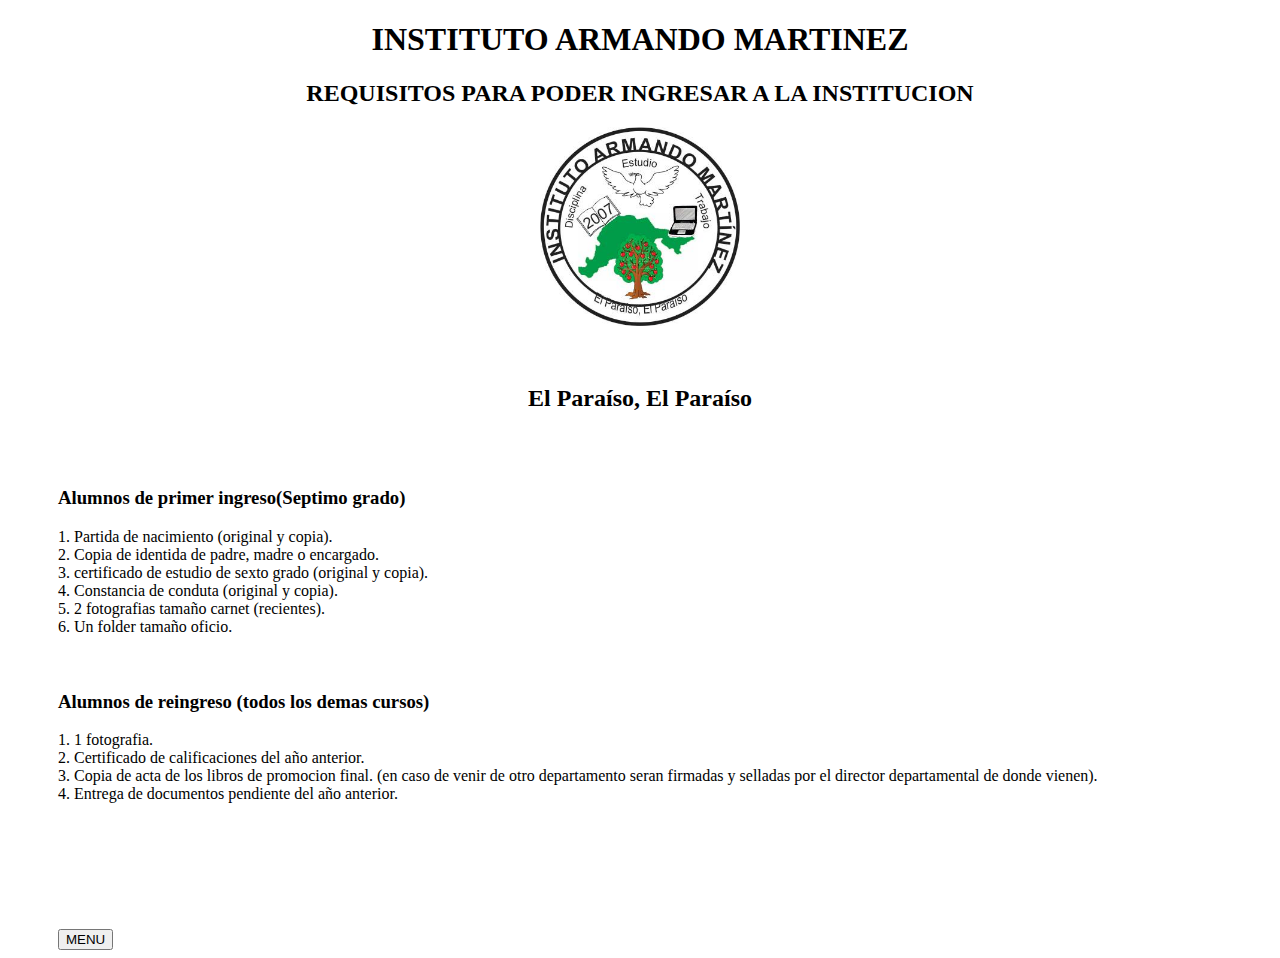
<file: requisitos.html>
<!DOCTYPE html>
<html lang="en">
<head>
   
   <link rel="stylesheet" href="requisitos2.css">
   
    <meta charset="UTF-8">
    <title>Document</title>
    
    <link rel="stylesheet" href="requisitos2.css">
    
</head>
<body>
   
    <center><h1>INSTITUTO ARMANDO MARTINEZ</h1>
     <h2>REQUISITOS PARA PODER INGRESAR A LA INSTITUCION</h2>
       </center>
        
         <center><img src="IAM.jpeg" alt="" width="200"></center>
          
          <br><br>
    <center><h2>El Paraíso, El Paraíso</h2></center>
    <br><br>
       

     <div class="resio">           
   <h3>Alumnos de primer ingreso(Septimo grado)</h3> 
    
                  
     1. Partida de nacimiento (original y copia). <br>
            2. Copia de identida de padre, madre o encargado. <br>
            3. certificado de estudio de sexto grado (original y copia). <br>
            4. Constancia de conduta (original y copia). <br>
            5. 2 fotografias tamaño carnet (recientes). <br>
            6. Un folder tamaño oficio.    
             <br><br><br>
             <h3>Alumnos de reingreso (todos los demas cursos)</h3>
             1. 1 fotografia. <br>
             2. Certificado de calificaciones del año anterior. <br>
             3. Copia de acta de los libros de promocion final. (en caso de venir de otro departamento seran firmadas y selladas por el director departamental de donde vienen). <br>
             4. Entrega de documentos pendiente del año anterior.
             <br><br>
             </button></a>
       <br><br><br><br><br><br>
       <a href="index.html"><button type="button" class="btn btn-outline-primary">MENU</button></a>
              
          </div>      
                
                 
                  
                   
                    
                     
                      
                       
                        
                         
                          
                            
</body>
</html>
</file>
<file: profes.css>
body{
    background-color: ;
    justify-content: center;
}
.card{
    float: left;
    margin-top: 20px;
    margin-left: 45px;
}
</file>
<file: requisitos2.css>
.resio{
    margin-left: 50px;
}
</file>
